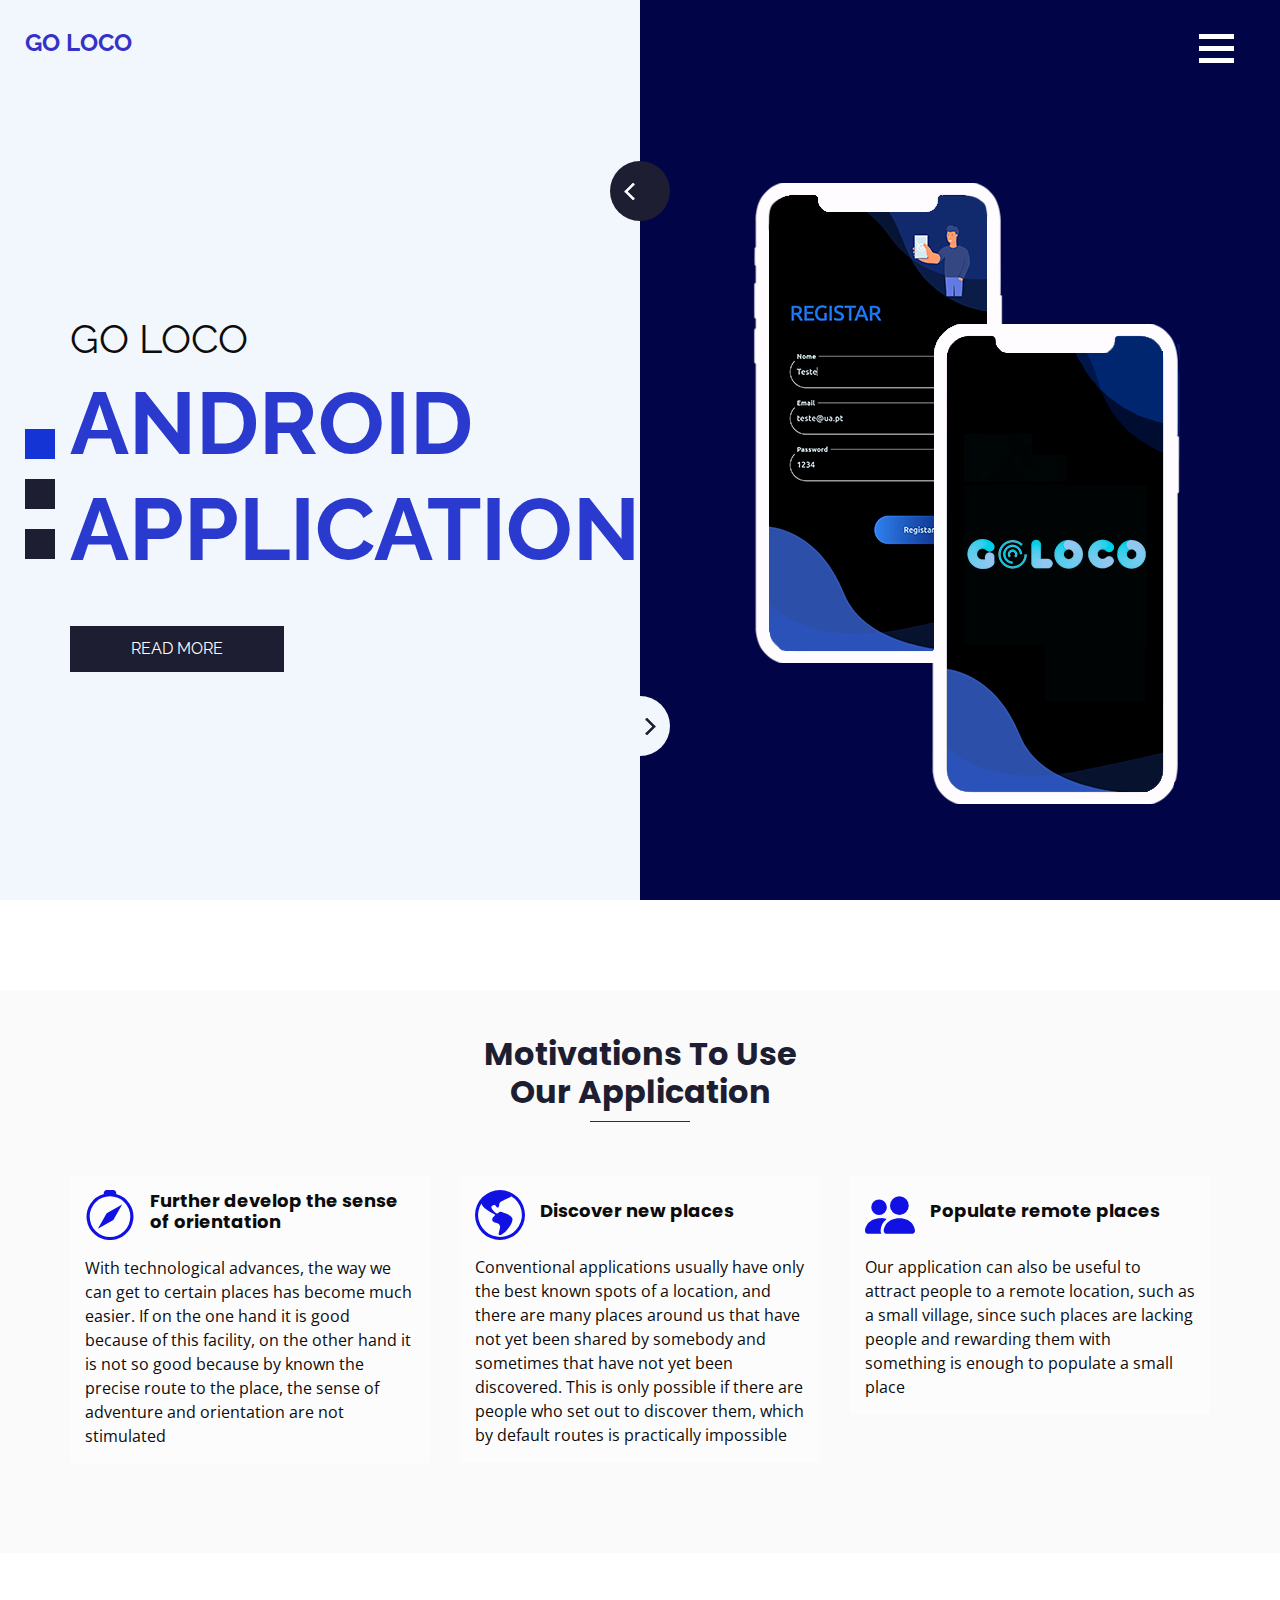
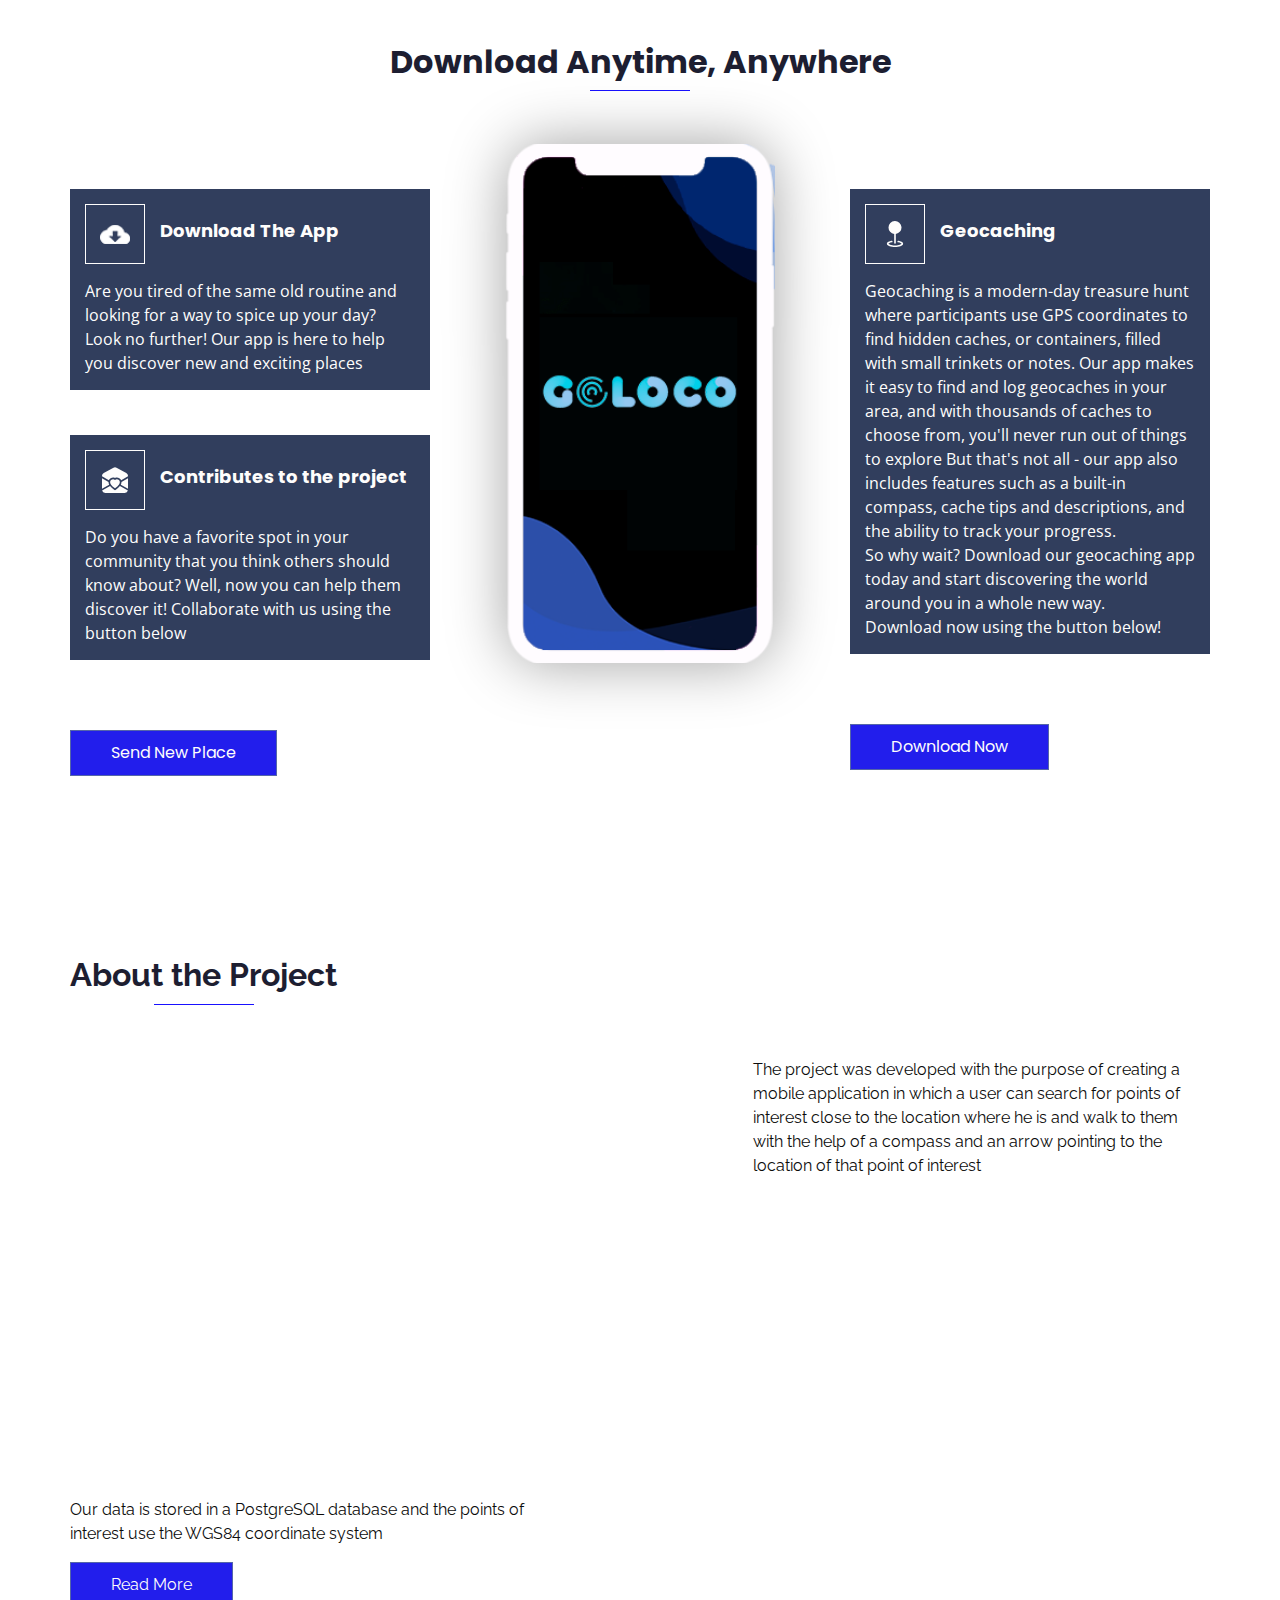
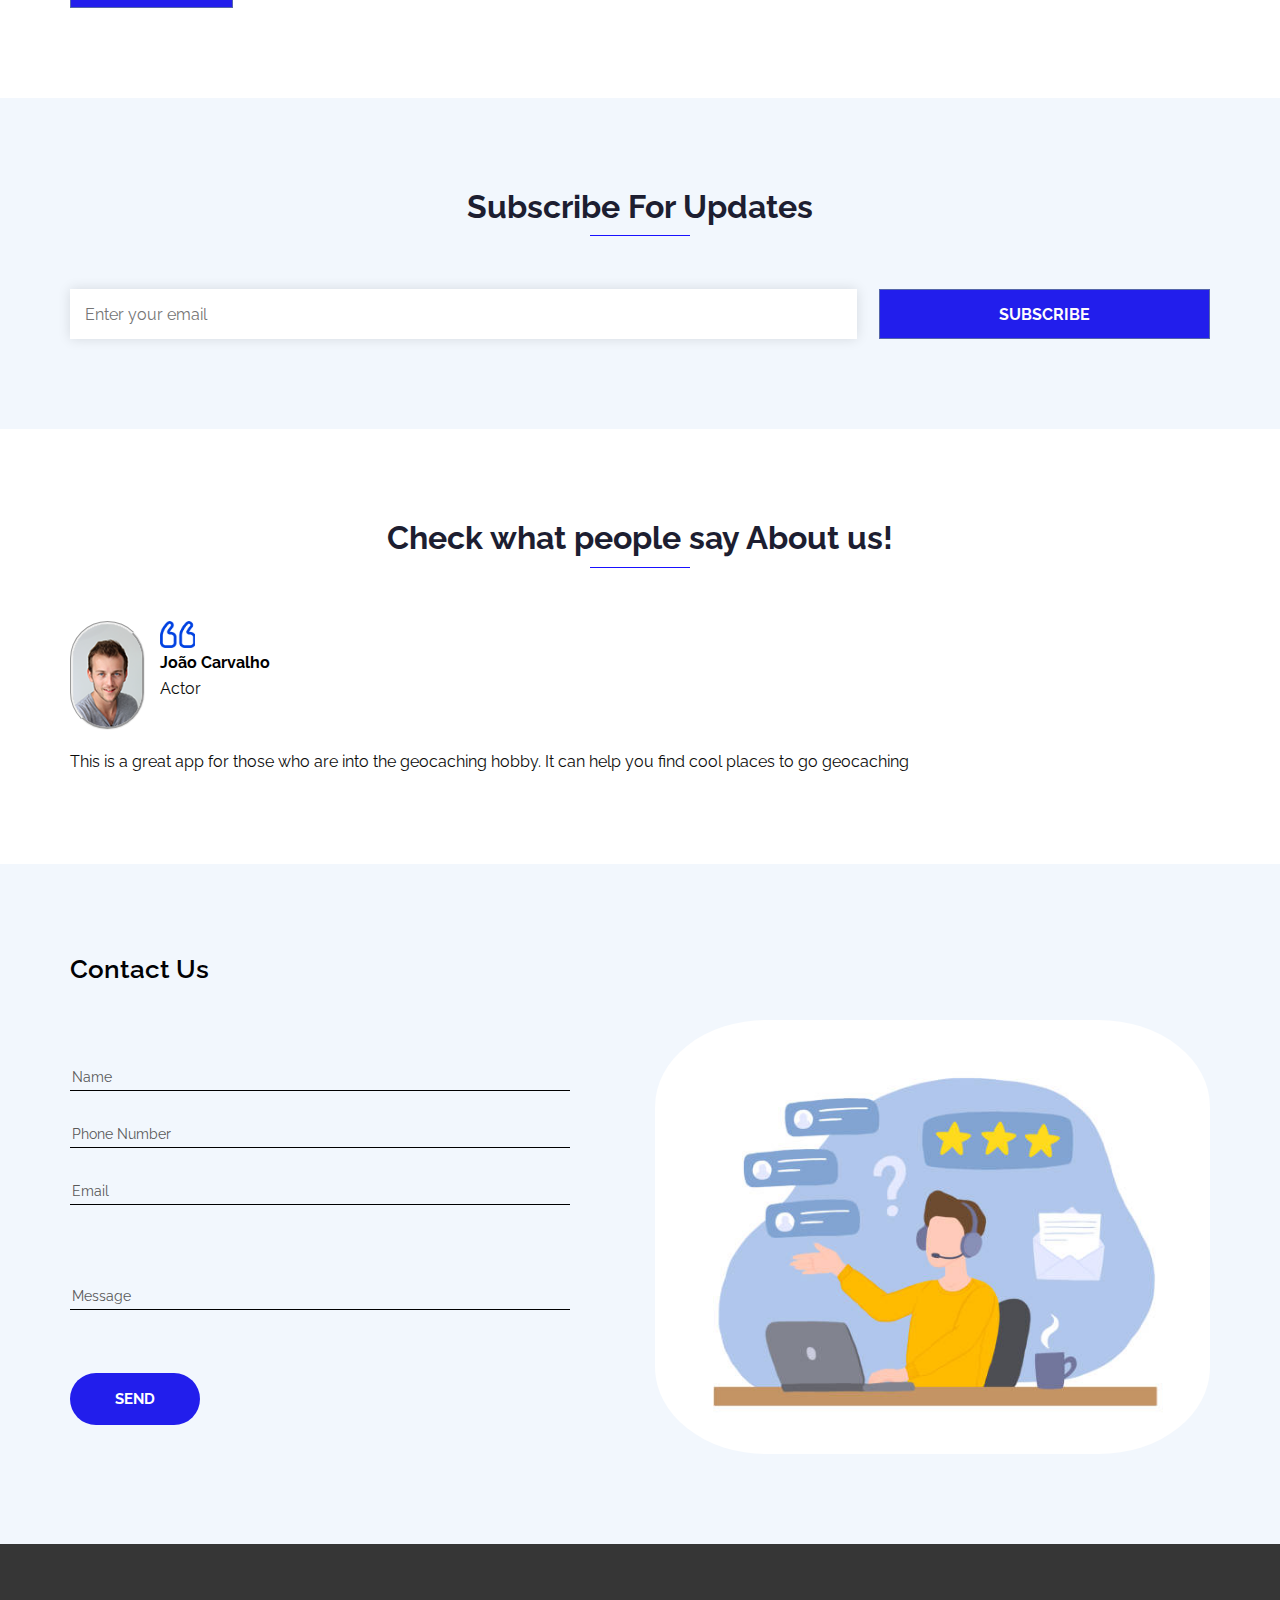
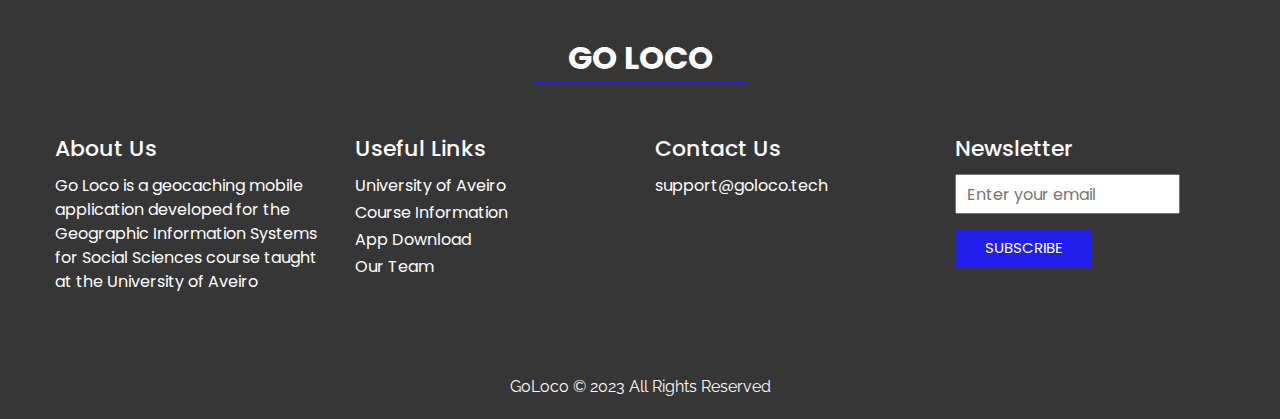
<file: index.html>
<!DOCTYPE html>
<html>

<head>
  <!-- Basic -->
  <meta charset="utf-8" />
  <meta http-equiv="X-UA-Compatible" content="IE=edge" />
  <!-- Mobile Metas -->
  <meta name="viewport" content="width=device-width, initial-scale=1, shrink-to-fit=no" />
  <!-- Site Metas -->
  <meta name="keywords" content="" />
  <meta name="description" content="" />
  <meta name="author" content="" />

  <title>GoLoco</title>

  <!-- slider stylesheet -->
  <link rel="stylesheet" type="text/css"
    href="https://cdnjs.cloudflare.com/ajax/libs/OwlCarousel2/2.1.3/assets/owl.carousel.min.css" />

  <!-- bootstrap core css -->
  <link rel="stylesheet" type="text/css" href="css/bootstrap.css" />

  <!-- fonts style -->
  <link href="https://fonts.googleapis.com/css?family=Open+Sans:400,700|Poppins:400,700|Raleway:400,700&display=swap"
    rel="stylesheet" />

  <!-- Custom styles for this template -->
  <link href="css/style.css" rel="stylesheet" />
  <!-- responsive style -->
  <link href="css/responsive.css" rel="stylesheet" />
</head>

<body>
  <div class="hero_area">
    <!-- header section strats -->
    <header class="header_section">
      <div class="container-fluid">
        <nav class="navbar navbar-expand-lg custom_nav-container">
          <a class="navbar-brand" href="index.html">
            <span>
              Go Loco
            </span>
          </a>

          <div class="navbar-collapse" id="">
            <div class="custom_menu-btn">
              <button onclick="openNav()">
                <span class="s-1"> </span>
                <span class="s-2"> </span>
                <span class="s-3"> </span>
              </button>
            </div>
            <div id="myNav" class="overlay">
              <div class="overlay-content">
                <a href="index.html">HOME</a>
                <a href="about.html">IMPLEMENTATION</a>
                <a href="sendpoint.html">SEND NEW PLACE</a>
              </div>
            </div>
          </div>
        </nav>
      </div>
    </header>
    <!-- end header section -->
    <!-- slider section -->
    <section class=" slider_section position-relative">
      <div class="container">
        <div class="row">
          <div class="col-md-7">
            <div class="detail-box">
              <h2>
                Go Loco
              </h2>
              <h1>
                Android <br />
                application
              </h1>
              <div>
                <a href="#about-section">
                  Read More
                </a>
              </div>
            </div>
          </div>
          <div class="col-md-5">
            <div id="carouselExampleIndicators" class="carousel slide" data-ride="carousel">
              <ol class="carousel-indicators">
                <li data-target="#carouselExampleIndicators" data-slide-to="0" class="active"></li>
                <li data-target="#carouselExampleIndicators" data-slide-to="1"></li>
                <li data-target="#carouselExampleIndicators" data-slide-to="2"></li>
              </ol>
              <div class="carousel-inner">
                <div class="carousel-item active">
                  <div class="img-box">
                    <img src="images/slider-img.png" alt="" />
                  </div>
                </div>
                <div class="carousel-item">
                  <div class="img-box">
                    <img src="images/slider-img-2.png" alt="" />
                  </div>
                </div>
                <div class="carousel-item">
                  <div class="img-box">
                    <img src="images/slider-img-3.png" alt="" />
                  </div>
                </div>
              </div>
              <a class="carousel-control-prev" href="#carouselExampleIndicators" role="button" data-slide="prev">
                <span class="sr-only">Previous</span>
              </a>
              <a class="carousel-control-next" href="#carouselExampleIndicators" role="button" data-slide="next">
                <span class="sr-only">Next</span>
              </a>
            </div>
          </div>
        </div>
      </div>
    </section>

    <!-- end slider section -->
  </div>

  <!-- feature section -->
  <section class="feature_section layout_padding2 layout_margin">
    <div class="container">
      <div class="heading_container">
        <h2>
          Motivations To Use <br />
          Our Application
        </h2>
      </div>
    </div>
    <div class="container">
      <div class="row">
        <div class="col-md-4">
          <div class="box">
            <div class="head-box">
              <div class="img-box">
                <svg xmlns="http://www.w3.org/2000/svg" width="16" height="16" fill="currentColor" class="bi bi-compass"
                  viewBox="0 0 16 16">
                  <path
                    d="M8 16.016a7.5 7.5 0 0 0 1.962-14.74A1 1 0 0 0 9 0H7a1 1 0 0 0-.962 1.276A7.5 7.5 0 0 0 8 16.016zm6.5-7.5a6.5 6.5 0 1 1-13 0 6.5 6.5 0 0 1 13 0z" />
                  <path d="m6.94 7.44 4.95-2.83-2.83 4.95-4.949 2.83 2.828-4.95z" />
                </svg>

              </div>
              <h6>
                Further develop the sense of orientation
              </h6>
            </div>
            <div class="detail-box">
              <p>
                With technological advances, the way we can get to certain places has become much easier. If on the one
                hand it is good because of this facility, on the other hand it is not so good because by known the
                precise route to the place, the sense of adventure and orientation are not stimulated
              </p>
            </div>
          </div>
        </div>
        <div class="col-md-4">
          <div class="box">
            <div class="head-box">
              <div class="img-box">
                <svg xmlns="http://www.w3.org/2000/svg" width="16" height="16" fill="currentColor"
                  class="bi bi-globe-americas" viewBox="0 0 16 16">
                  <path
                    d="M8 0a8 8 0 1 0 0 16A8 8 0 0 0 8 0ZM2.04 4.326c.325 1.329 2.532 2.54 3.717 3.19.48.263.793.434.743.484-.08.08-.162.158-.242.234-.416.396-.787.749-.758 1.266.035.634.618.824 1.214 1.017.577.188 1.168.38 1.286.983.082.417-.075.988-.22 1.52-.215.782-.406 1.48.22 1.48 1.5-.5 3.798-3.186 4-5 .138-1.243-2-2-3.5-2.5-.478-.16-.755.081-.99.284-.172.15-.322.279-.51.216-.445-.148-2.5-2-1.5-2.5.78-.39.952-.171 1.227.182.078.099.163.208.273.318.609.304.662-.132.723-.633.039-.322.081-.671.277-.867.434-.434 1.265-.791 2.028-1.12.712-.306 1.365-.587 1.579-.88A7 7 0 1 1 2.04 4.327Z" />
                </svg>
              </div>
              <h6>
                Discover new places
              </h6>
            </div>
            <div class="detail-box">
              <p>
                Conventional applications usually have only the best known spots of a location, and there are many
                places around us that have not yet been shared by somebody and sometimes that have not yet been
                discovered. This is only possible if there are people who set out to discover them, which by default
                routes is practically impossible
              </p>
            </div>
          </div>
        </div>
        <div class="col-md-4">
          <div class="box">
            <div class="head-box">
              <div class="img-box">
                <svg xmlns="http://www.w3.org/2000/svg" width="16" height="16" fill="currentColor"
                  class="bi bi-people-fill" viewBox="0 0 16 16">
                  <path
                    d="M7 14s-1 0-1-1 1-4 5-4 5 3 5 4-1 1-1 1H7Zm4-6a3 3 0 1 0 0-6 3 3 0 0 0 0 6Zm-5.784 6A2.238 2.238 0 0 1 5 13c0-1.355.68-2.75 1.936-3.72A6.325 6.325 0 0 0 5 9c-4 0-5 3-5 4s1 1 1 1h4.216ZM4.5 8a2.5 2.5 0 1 0 0-5 2.5 2.5 0 0 0 0 5Z" />
                </svg>

              </div>
              <h6>
                Populate remote places
              </h6>
            </div>
            <div class="detail-box">
              <p>
                Our application can also be useful to attract people to a remote location, such as a small village,
                since such places are lacking people and rewarding them with something is enough to populate a small
                place
              </p>
            </div>
          </div>
        </div>
      </div>
    </div>
    <!-- <div class="d-flex justify-content-center">
      <a href="">
        Read More
      </a>
    </div> -->
  </section>

  <!-- end feature section -->

  <!-- download section -->

  <section class="download_section layout_padding-bottom">
    <div class="container">
      <div class="heading_container">
        <h2>
          Download Anytime, Anywhere
        </h2>
      </div>
      <div class="layout_padding2-top">
        <div class="row">
          <div class="col-md-4">
            <div class="box">
              <div class="head-box">
                <div class="img-box">
                  <img src="images/cloud-download.png" alt="" />
                </div>
                <h6>
                  Download The App
                </h6>
              </div>
              <div class="detail-box">
                <p>
                  Are you tired of the same old routine and looking for a way to spice up your day? Look no further! Our
                  app is here to help you discover new and exciting places
                </p>
              </div>
            </div>
            <div class="box">
              <div class="head-box">
                <div class="img-box">
                  <svg xmlns="http://www.w3.org/2000/svg" width="26" height="26" fill="currentColor"
                    class="bi bi-envelope-open-heart-fill" viewBox="0 0 16 16">
                    <path
                      d="M8.941.435a2 2 0 0 0-1.882 0l-6 3.2A2 2 0 0 0 0 5.4v.313l4.222 2.475c.024-.058.05-.114.08-.17.665-1.3 2.362-1.917 3.698-1.25 1.336-.667 3.033-.05 3.699 1.25a3.3 3.3 0 0 1 .08.17L16 5.713V5.4a2 2 0 0 0-1.059-1.765l-6-3.2ZM0 6.873l4 2.344c-.012.542.124 1.117.416 1.694l.004.006L0 13.372v-6.5Zm.059 7.611 4.9-2.723c.563.73 1.383 1.467 2.49 2.198l.551.365.551-.365c1.107-.73 1.927-1.467 2.49-2.198l4.9 2.723A2 2 0 0 1 14 16H2a2 2 0 0 1-1.941-1.516ZM16 13.372l-4.42-2.455.004-.006c.292-.577.428-1.152.415-1.694L16 6.873v6.5Z" />
                    <path d="M8 7.993c1.664-1.711 5.825 1.283 0 5.132-5.825-3.85-1.664-6.843 0-5.132Z" />
                  </svg>
                </div>
                <h6>
                  Contributes to the project
                </h6>
              </div>
              <div class="detail-box">
                <p>
                  Do you have a favorite spot in your community that you think others should know about? Well, now you
                  can help them discover it! Collaborate with us using the button below
                </p>
              </div>
            </div>
            <div>
              <a href="sendpoint.html" class="btn-1">
                Send New Place
              </a>
            </div>
          </div>
          <div class="col-md-4">
            <div class="main-img-box">
              <img src="images/download-img.png" alt="" />
            </div>
          </div>
          <div class="col-md-4">
            <div class="box">
              <div class="head-box">
                <div class="img-box">
                  <svg xmlns="http://www.w3.org/2000/svg" width="26" height="26" fill="currentColor"
                    class="bi bi-geo-fill" viewBox="0 0 16 16">
                    <path fill-rule="evenodd"
                      d="M4 4a4 4 0 1 1 4.5 3.969V13.5a.5.5 0 0 1-1 0V7.97A4 4 0 0 1 4 3.999zm2.493 8.574a.5.5 0 0 1-.411.575c-.712.118-1.28.295-1.655.493a1.319 1.319 0 0 0-.37.265.301.301 0 0 0-.057.09V14l.002.008a.147.147 0 0 0 .016.033.617.617 0 0 0 .145.15c.165.13.435.27.813.395.751.25 1.82.414 3.024.414s2.273-.163 3.024-.414c.378-.126.648-.265.813-.395a.619.619 0 0 0 .146-.15.148.148 0 0 0 .015-.033L12 14v-.004a.301.301 0 0 0-.057-.09 1.318 1.318 0 0 0-.37-.264c-.376-.198-.943-.375-1.655-.493a.5.5 0 1 1 .164-.986c.77.127 1.452.328 1.957.594C12.5 13 13 13.4 13 14c0 .426-.26.752-.544.977-.29.228-.68.413-1.116.558-.878.293-2.059.465-3.34.465-1.281 0-2.462-.172-3.34-.465-.436-.145-.826-.33-1.116-.558C3.26 14.752 3 14.426 3 14c0-.599.5-1 .961-1.243.505-.266 1.187-.467 1.957-.594a.5.5 0 0 1 .575.411z" />
                  </svg>
                </div>
                <h6>
                  Geocaching
                </h6>
              </div>
              <div class="detail-box">
                <p>

                  Geocaching is a modern-day treasure hunt where participants use GPS coordinates to find hidden caches,
                  or containers, filled with small trinkets or notes. Our app makes it easy to find and log geocaches in
                  your area, and with thousands of caches to choose from, you'll never run out of things to explore
                  But that's not all - our app also includes features such as a built-in compass, cache tips and
                  descriptions, and the ability to track your progress.
                </p>
                <p>
                  So why wait? Download our geocaching app today and start discovering the world around you in a whole
                  new way.
                </p>
                <p>
                  Download now using the button below!
                </p>
              </div>
            </div>
            <div>
              <a href="https://apkfab.com/upload/apk/download?package_id=com.example.cm_project&h=36d68b0db3c16887533893e8b17ea39bd2c12a2439b277dfd0b12bf698a3fe31&v=1673985697810"
                class="btn-2">
                Download Now
              </a>
            </div>
          </div>
        </div>
      </div>
    </div>
  </section>

  <!-- end download section -->

  <!-- about section -->
  <section class="about_section layout_padding" id="about-section">
    <div class="container">
      <div class="heading_container d-flex justify-content-lg-start">
        <h2>
          About the Project
        </h2>
      </div>
      <div class="layout_padding2-top">
        <div class="row">
          <div class="col-md-5">
            <div class="detail-box b-1">
              <p>
                Our data is stored in a PostgreSQL database and the points of interest use the WGS84 coordinate system
              </p>
              <a href="about.html">
                Read More
              </a>
            </div>
          </div>
          <div class="col-md-5">
            <div class="detail-box b-2">
              <p>
                The project was developed with the purpose of creating a mobile application in which a user can search
                for points of interest close to the location where he is and walk to them with the help of a compass and
                an arrow pointing to the location of that point of interest
              </p>
            </div>
          </div>
        </div>
      </div>
    </div>
  </section>

  <!-- end about section -->

  <!-- subscribe section -->
  <section class="subscribe_section layout_padding">
    <div class="container">
      <div class="heading_container">
        <h2>
          Subscribe For Updates
        </h2>
      </div>
      <form
        action="https://tech.us14.list-manage.com/subscribe/post?u=6b5f8095c94d0dffbac7649dc&amp;id=acbbd75cd9&amp;f_id=00b183e0f0"
        method="post" class="layout_padding2-top" id="mc-embedded-subscribe-form" name="mc-embedded-subscribe-form"
        novalidate>
        <input type="email" placeholder="Enter your email" name="EMAIL" id="mce-EMAIL" required />

        <button>
          subscribe
        </button>

      </form>
    </div>
    <div id="mce-responses" class="clear foot" style="align-items: initial; margin-left: 200px;">
      <div class="response" id="mce-error-response" style="display:none"></div>
      <div class="response" id="mce-success-response" style="display:none"></div>
    </div>
  </section>

  <!-- client section -->
  <section class="client_section layout_margin">
    <div class="container">
      <div class="heading_container">
        <h2>
          Check what people say About us!
        </h2>
      </div>
      <div class="client_container layout_padding2-top">
        <div class="client-id">
          <div class="img-box">
            <img src="images/client.png" alt="" style="border-style: groove; border-radius: 50px;" ; />
          </div>
          <div class="name">
            <img src="images/quote.png" alt="" />
            <h6>
              João Carvalho
            </h6>
            <p>
              Actor
            </p>
          </div>
        </div>
        <div class="client-detail">
          <p>
            This is a great app for those who are into the geocaching hobby. It can help you find cool places to go
            geocaching
          </p>
        </div>
      </div>
    </div>
  </section>

  <!-- end client section -->

  <!-- contact section -->
  <section class="contact_section layout_padding">
    <div class="container">
      <div class="d-flex ">
        <h2>
          Contact Us
        </h2>
      </div>
      <div class="row">
        <div class="col-md-6">

          <form action="https://formsubmit.co/6da56009fff8f37ef9a4b282fae0eb3e" method="post">
            <div class="contact_form-container">
              <div>
                <div>
                  <input type="text" placeholder="Name" name="name" required>
                </div>
                <div>
                  <input type="tel" placeholder="Phone Number" name="phonenumber">
                </div>
                <div>
                  <input type="email" placeholder="Email" name="email" required>
                </div>
                <div class="mt-5">
                  <input type="text" placeholder="Message" name="message" required>
                </div>
                <div class="mt-5">
                  <button type="submit">
                    send
                  </button>
                </div>
              </div>

            </div>

          </form>
        </div>
        <div class="col-md-6">
          <div class="contact_img-box">
            <img src="images/contact.jpg" alt="" style="border-radius: 20%;">
          </div>
        </div>
      </div>
    </div>
  </section>

  <!-- end contact section -->
  <!-- info section -->
  <section class="info_section layout_padding-top">
    <div class="info_logo-box">
      <h2>
        GO LOCO
      </h2>
    </div>
    <div class="container layout_padding2">
      <div class="row">
        <div class="col-md-3">
          <h5>
            About Us
          </h5>
          <p>
            Go Loco is a geocaching mobile application developed for the Geographic Information Systems for Social
            Sciences course taught at the University of Aveiro
          </p>
        </div>
        <div class="col-md-3">
          <h5>
            Useful Links
          </h5>
          <ul>
            <li>
              <a href="https://www.ua.pt/">
                University of Aveiro
              </a>
            </li>
            <li>
              <a href="https://www.ua.pt/pt/uc/15129">
                Course Information
              </a>
            </li>
            <li>
              <a
                href="https://apkfab.com/upload/apk/download?package_id=com.example.cm_project&h=36d68b0db3c16887533893e8b17ea39bd2c12a2439b277dfd0b12bf698a3fe31&v=1673985697810">
                App Download
              </a>
            </li>
            <li>
              <a href="team.html">
                Our Team
              </a>
            </li>
          </ul>
        </div>
        <div class="col-md-3">
          <h5>
            Contact Us
          </h5>
          <ul>
            <li>
              <a href="mailto: support@goloco.tech">
                support@goloco.tech
              </a>
            </li>
          </ul>
        </div>
        <div class="col-md-3">

          <div class="subscribe_container">
            <h5>
              Newsletter
            </h5>
            <div class="form_container">
              <form
                action="https://tech.us14.list-manage.com/subscribe/post?u=6b5f8095c94d0dffbac7649dc&amp;id=acbbd75cd9&amp;f_id=00b183e0f0"
                method="post" id="mc-embedded-subscribe-form" name="mc-embedded-subscribe-form">
                <input type="email" placeholder="Enter your email" name="EMAIL" id="mce-EMAIL" required>
                <button type="submit">
                  Subscribe
                </button>
              </form>
            </div>
          </div>
        </div>
      </div>
    </div>
  </section>

  <!-- end info section -->
  <!-- footer section -->
  <section class="container-fluid footer_section">
    <p>
      <a href="">GoLoco</a>
      &copy; 2023 All Rights Reserved
    </p>
  </section>
  <!-- footer section -->

  <script type="text/javascript" src="js/jquery-3.4.1.min.js"></script>
  <script type="text/javascript" src="js/bootstrap.js"></script>

  <script>
    function openNav() {
      document.getElementById("myNav").classList.toggle("menu_width");
      document
        .querySelector(".custom_menu-btn")
        .classList.toggle("menu_btn-style");
    }
  </script>
  <script type='text/javascript' src='//s3.amazonaws.com/downloads.mailchimp.com/js/mc-validate.js'></script>
  <script
    type='text/javascript'>(function ($) { window.fnames = new Array(); window.ftypes = new Array(); fnames[0] = 'EMAIL'; ftypes[0] = 'email'; fnames[1] = 'FNAME'; ftypes[1] = 'text'; fnames[2] = 'LNAME'; ftypes[2] = 'text'; fnames[3] = 'ADDRESS'; ftypes[3] = 'address'; fnames[4] = 'PHONE'; ftypes[4] = 'phone'; fnames[5] = 'BIRTHDAY'; ftypes[5] = 'birthday'; }(jQuery)); var $mcj = jQuery.noConflict(true);</script>
</body>

</html>
</file>
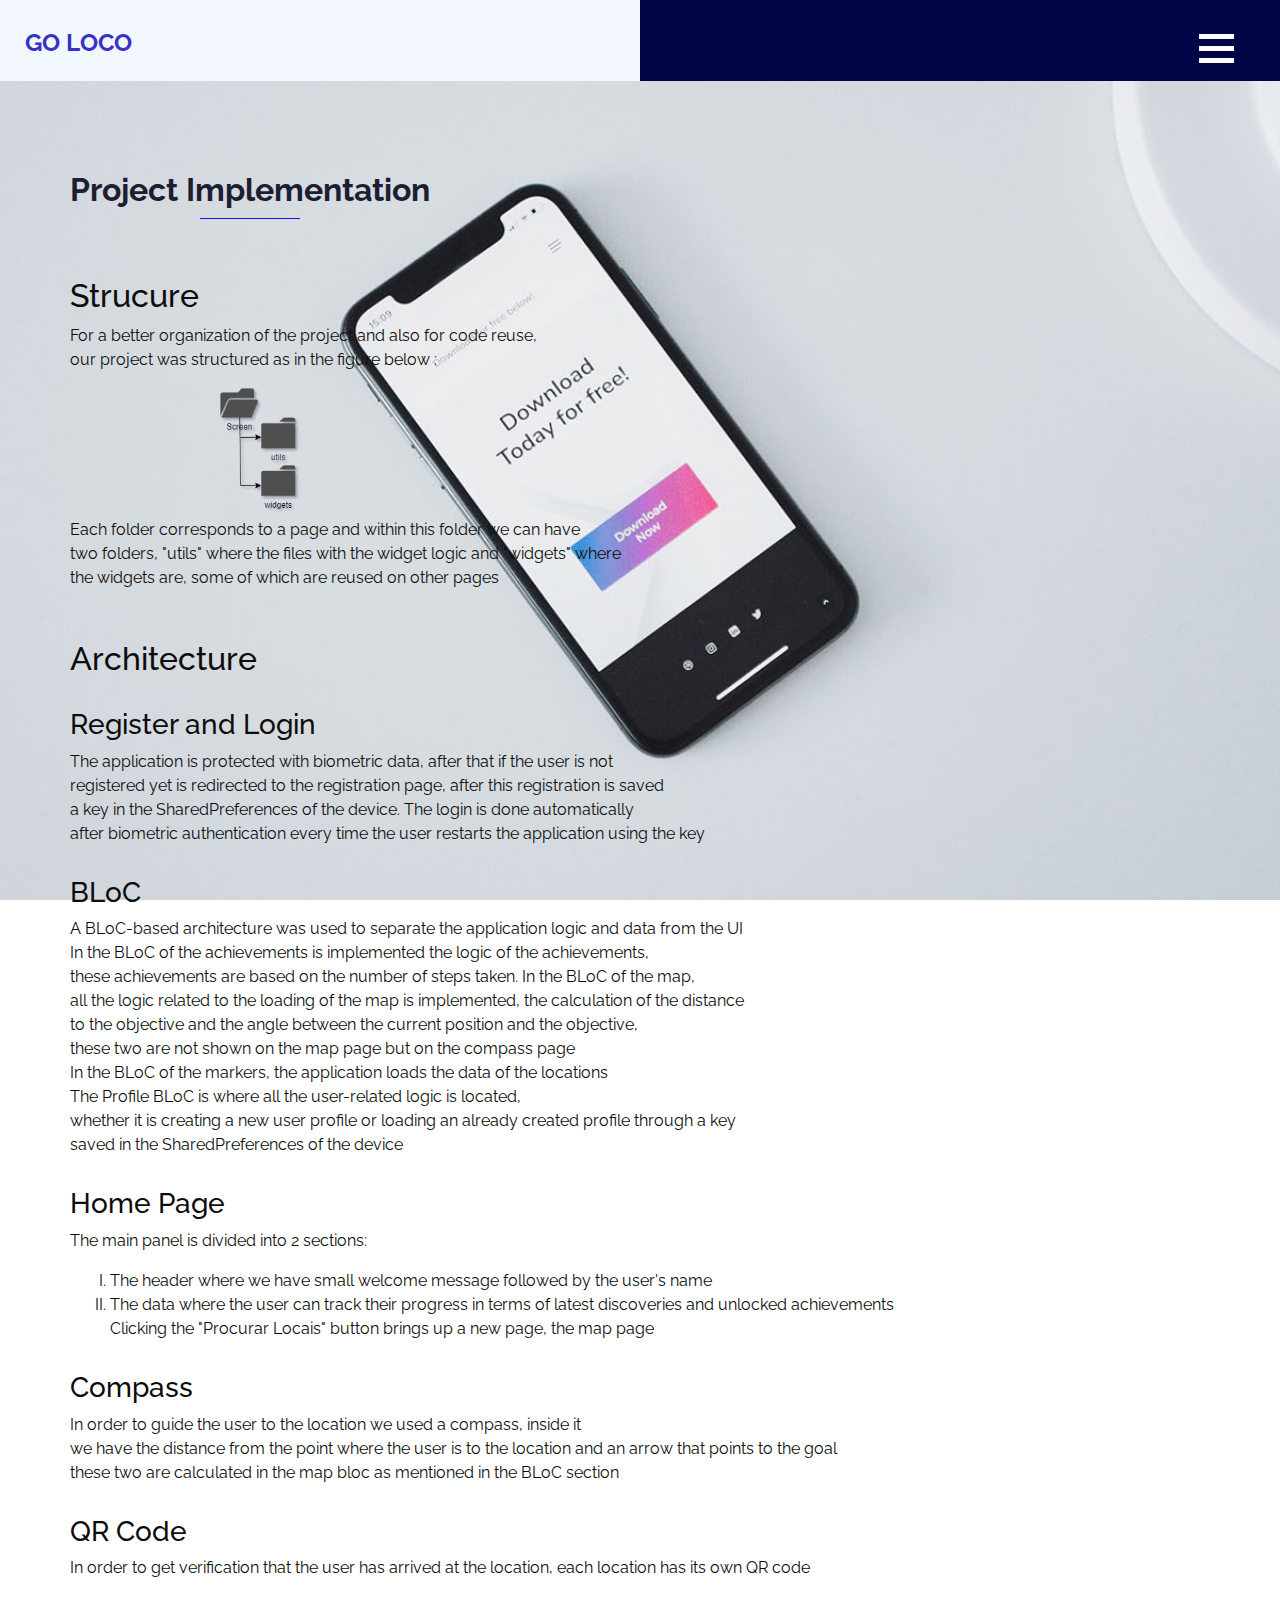
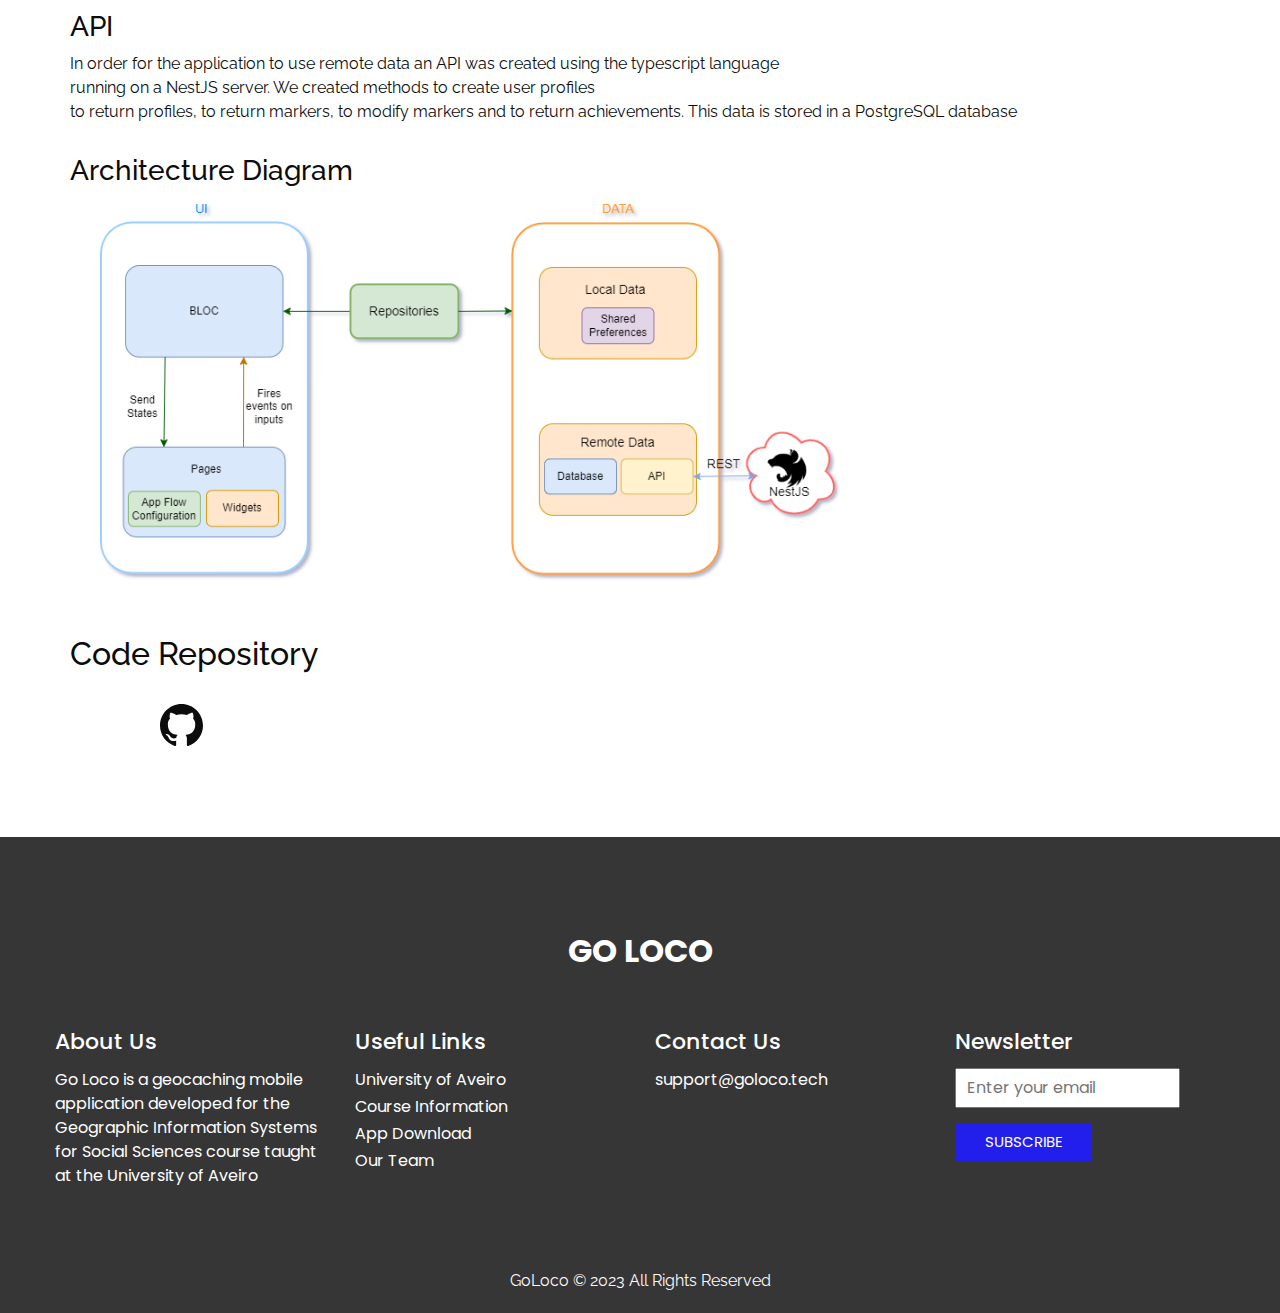
<file: about.html>
<!DOCTYPE html>
<html>

<head>
  <!-- Basic -->
  <meta charset="utf-8" />
  <meta http-equiv="X-UA-Compatible" content="IE=edge" />
  <!-- Mobile Metas -->
  <meta name="viewport" content="width=device-width, initial-scale=1, shrink-to-fit=no" />
  <!-- Site Metas -->
  <meta name="keywords" content="" />
  <meta name="description" content="" />
  <meta name="author" content="" />

  <title>Go Loco</title>

  <!-- slider stylesheet -->
  <link rel="stylesheet" type="text/css"
    href="https://cdnjs.cloudflare.com/ajax/libs/OwlCarousel2/2.1.3/assets/owl.carousel.min.css" />

  <!-- bootstrap core css -->
  <link rel="stylesheet" type="text/css" href="css/bootstrap.css" />

  <!-- fonts style -->
  <link href="https://fonts.googleapis.com/css?family=Open+Sans:400,700|Poppins:400,700|Raleway:400,700&display=swap"
    rel="stylesheet" />

  <!-- Custom styles for this template -->
  <link href="css/style.css" rel="stylesheet" />
  <!-- responsive style -->
  <link href="css/responsive.css" rel="stylesheet" />
</head>

<body class="sub_page">
  <div class="hero_area">
    <!-- header section strats -->
    <header class="header_section">
      <div class="container-fluid">
        <nav class="navbar navbar-expand-lg custom_nav-container">
          <a class="navbar-brand" href="index.html">
            <span>
              Go Loco
            </span>
          </a>

          <div class="navbar-collapse" id="">
            <div class="custom_menu-btn">
              <button onclick="openNav()">
                <span class="s-1"> </span>
                <span class="s-2"> </span>
                <span class="s-3"> </span>
              </button>
            </div>
            <div id="myNav" class="overlay">
              <div class="overlay-content">
                <a href="index.html">HOME</a>
                <a href="about.html">IMPLEMENTATION</a>
                <a href="sendpoint.html">SEND NEW PLACE </a>
              </div>
            </div>
          </div>
        </nav>
      </div>
    </header>
    <!-- end header section -->
  </div>


  <!-- about section -->
  <section class="about_section layout_padding">
    <div class="container">
      <div class="heading_container d-flex justify-content-lg-start">
        <h2>
          Project Implementation
        </h2>
      </div>
      <div style="margin-top: 50px;">
        <h2>
          Strucure
        </h2>
      </div>
      <div>
        <p>
          For a better organization of the project and also for code reuse,<br> our project was structured as in the
          figure below :
        </p>
        <img src="images/estrutura.png" alt="structure schema" height="130px" style="margin-left: 150px;">
        <p>
          Each folder corresponds to a page and within this folder we can have <br>two folders, "utils" where the files
          with the widget logic and "widgets" where <br>the widgets are, some of which are reused on other pages
        </p>
      </div>
      <div style="margin-top: 50px;">
        <h2>
          Architecture
        </h2>
      </div>
      <div style="margin-top: 30px;">
        <div>
          <h3>
            Register and Login
          </h3>
        </div>
        <div>
          <p>
            The application is protected with biometric data, after that if the user is not <br> registered yet is
            redirected to the registration page, after this registration is saved <br> a key in the SharedPreferences of
            the device. The login is done automatically <br>after biometric authentication every time the user restarts
            the application using the key
          </p>
        </div>
      </div>
      <div style="margin-top: 30px;">
        <div>
          <h3>
            BLoC
          </h3>
        </div>
        <div>
          <p>
            A BLoC-based architecture was used to separate the application logic and data from the UI <br> In the BLoC
            of the achievements is implemented the logic of the achievements, <br> these achievements are based on the
            number of steps taken. In the BLoC of the map, <br> all the logic related to the loading of the map is
            implemented, the calculation of the distance <br> to the objective and the angle between the current
            position and the objective, <br> these two are not shown on the map page but on the compass page <br> In the
            BLoC of the markers, the application loads the data of the locations <br> The Profile BLoC is where all the
            user-related logic is located, <br> whether it is creating a new user profile or loading an already created
            profile through a key <br> saved in the SharedPreferences of the device
          </p>
        </div>
      </div>
      <div style="margin-top: 30px;">
        <div>
          <h3>
            Home Page
          </h3>
        </div>
        <div>
          <p>
            The main panel is divided into 2 sections:
          </p>
          <ol type="I">
            <li>The header where we have small welcome message followed by the user's name</li>
            <li>The data where the user can track their progress in terms of latest discoveries and unlocked
              achievements <br>Clicking the "Procurar Locais" button brings up a new page, the map page</li>
          </ol>
        </div>
      </div>
      <div style="margin-top: 30px;">
        <div>
          <h3>
            Compass
          </h3>
        </div>
        <div>
          <p>
            In order to guide the user to the location we used a compass, inside it <br> we have the distance from the
            point where the user is to the location and an arrow that points to the goal <br> these two are calculated
            in the map bloc as mentioned in the BLoC section
          </p>
        </div>
      </div>
      <div style="margin-top: 30px;">
        <div>
          <h3>
            QR Code
          </h3>
        </div>
        <div>
          <p>
            In order to get verification that the user has arrived at the location, each location has its own QR code
          </p>
        </div>
      </div>
      <div style="margin-top: 30px;">
        <div>
          <h3>
            API
          </h3>
        </div>
        <div>
          <p>
            In order for the application to use remote data an API was created using the typescript language<br> running
            on a NestJS server. We created methods to create user profiles <br> to return profiles, to return markers,
            to modify markers
            and to return achievements. This data is stored in a PostgreSQL database
          </p>
        </div>
      </div>
      <div style="margin-top: 30px;">
        <div>
          <h3>
            Architecture Diagram
          </h3>
        </div>
        <div>
          <img src="images/GoLocoArchitectureDiagram.png"
            srcset="images/GoLocoArchitectureDiagram.png 420w, images/GoLocoArchitectureDiagram.png 640w, images/GoLocoArchitectureDiagram.png 1424w"
            sizes="(max-width: 320px) 280px, (max-width: 640px) 100vw, 100vw" alt="Architecture Diagram"
            style="margin-left: 30px;">
        </div>
      </div>
      <div style="margin-top: 50px;">
        <h2>
          Code Repository
        </h2>
      </div>
      <div style="padding-left: 90px; margin-top: 30px;">
        <a href="https://github.com/Migueljfc/go-loco" style="color: inherit; text-decoration: none;">
          <svg xmlns="http://www.w3.org/2000/svg" width="43" height="43" fill="currentColor" class="bi bi-github"
            viewBox="0 0 16 16">
            <path
              d="M8 0C3.58 0 0 3.58 0 8c0 3.54 2.29 6.53 5.47 7.59.4.07.55-.17.55-.38 0-.19-.01-.82-.01-1.49-2.01.37-2.53-.49-2.69-.94-.09-.23-.48-.94-.82-1.13-.28-.15-.68-.52-.01-.53.63-.01 1.08.58 1.23.82.72 1.21 1.87.87 2.33.66.07-.52.28-.87.51-1.07-1.78-.2-3.64-.89-3.64-3.95 0-.87.31-1.59.82-2.15-.08-.2-.36-1.02.08-2.12 0 0 .67-.21 2.2.82.64-.18 1.32-.27 2-.27.68 0 1.36.09 2 .27 1.53-1.04 2.2-.82 2.2-.82.44 1.1.16 1.92.08 2.12.51.56.82 1.27.82 2.15 0 3.07-1.87 3.75-3.65 3.95.29.25.54.73.54 1.48 0 1.07-.01 1.93-.01 2.2 0 .21.15.46.55.38A8.012 8.012 0 0 0 16 8c0-4.42-3.58-8-8-8z" />
          </svg>
        </a>
      </div>



    </div>

    </div>
  </section>

  <!-- end about section -->


  <!-- info section -->
  <section class="info_section layout_padding-top">
    <div class="info_logo-box">
      <h2>
        GO LOCO
      </h2>
    </div>
    <div class="container layout_padding2">
      <div class="row">
        <div class="col-md-3">
          <h5>
            About Us
          </h5>
          <p>
            Go Loco is a geocaching mobile application developed for the Geographic Information Systems for Social
            Sciences course taught at the University of Aveiro
          </p>
        </div>
        <div class="col-md-3">
          <h5>
            Useful Links
          </h5>
          <ul>
            <li>
              <a href="https://www.ua.pt/">
                University of Aveiro
              </a>
            </li>
            <li>
              <a href="https://www.ua.pt/pt/uc/15129">
                Course Information
              </a>
            </li>
            <li>
              <a
                href="https://apkfab.com/upload/apk/download?package_id=com.example.cm_project&h=36d68b0db3c16887533893e8b17ea39bd2c12a2439b277dfd0b12bf698a3fe31&v=1673985697810">
                App Download
              </a>
            </li>
            <li>
              <a href="team.html">
                Our Team
              </a>
            </li>
          </ul>
        </div>
        <div class="col-md-3">
          <h5>
            Contact Us
          </h5>
          <ul>
            <li>
              <a href="mailto: support@goloco.tech">
                support@goloco.tech
              </a>
            </li>
          </ul>
        </div>
        <div class="col-md-3">

          <div class="subscribe_container">
            <h5>
              Newsletter
            </h5>
            <div class="form_container">
              <form
                action="https://tech.us14.list-manage.com/subscribe/post?u=6b5f8095c94d0dffbac7649dc&amp;id=acbbd75cd9&amp;f_id=00b183e0f0"
                method="post" id="mc-embedded-subscribe-form" name="mc-embedded-subscribe-form">
                <input type="email" placeholder="Enter your email" name="EMAIL" id="mce-EMAIL" required>
                <button type="submit">
                  Subscribe
                </button>
              </form>
            </div>
          </div>
        </div>
      </div>
    </div>
  </section>

  <!-- end info section -->
  <!-- footer section -->
  <section class="container-fluid footer_section">
    <p>
      <a href="">GoLoco</a>
      &copy; 2023 All Rights Reserved
    </p>
  </section>
  <!-- footer section -->

  <script type="text/javascript" src="js/jquery-3.4.1.min.js"></script>
  <script type="text/javascript" src="js/bootstrap.js"></script>

  <script>
    function openNav() {
      document.getElementById("myNav").classList.toggle("menu_width");
      document
        .querySelector(".custom_menu-btn")
        .classList.toggle("menu_btn-style");
    }
  </script>
  <script type='text/javascript' src='//s3.amazonaws.com/downloads.mailchimp.com/js/mc-validate.js'></script>
  <script
    type='text/javascript'>(function ($) { window.fnames = new Array(); window.ftypes = new Array(); fnames[0] = 'EMAIL'; ftypes[0] = 'email'; fnames[1] = 'FNAME'; ftypes[1] = 'text'; fnames[2] = 'LNAME'; ftypes[2] = 'text'; fnames[3] = 'ADDRESS'; ftypes[3] = 'address'; fnames[4] = 'PHONE'; ftypes[4] = 'phone'; fnames[5] = 'BIRTHDAY'; ftypes[5] = 'birthday'; }(jQuery)); var $mcj = jQuery.noConflict(true);</script>
</body>

</html>
</file>
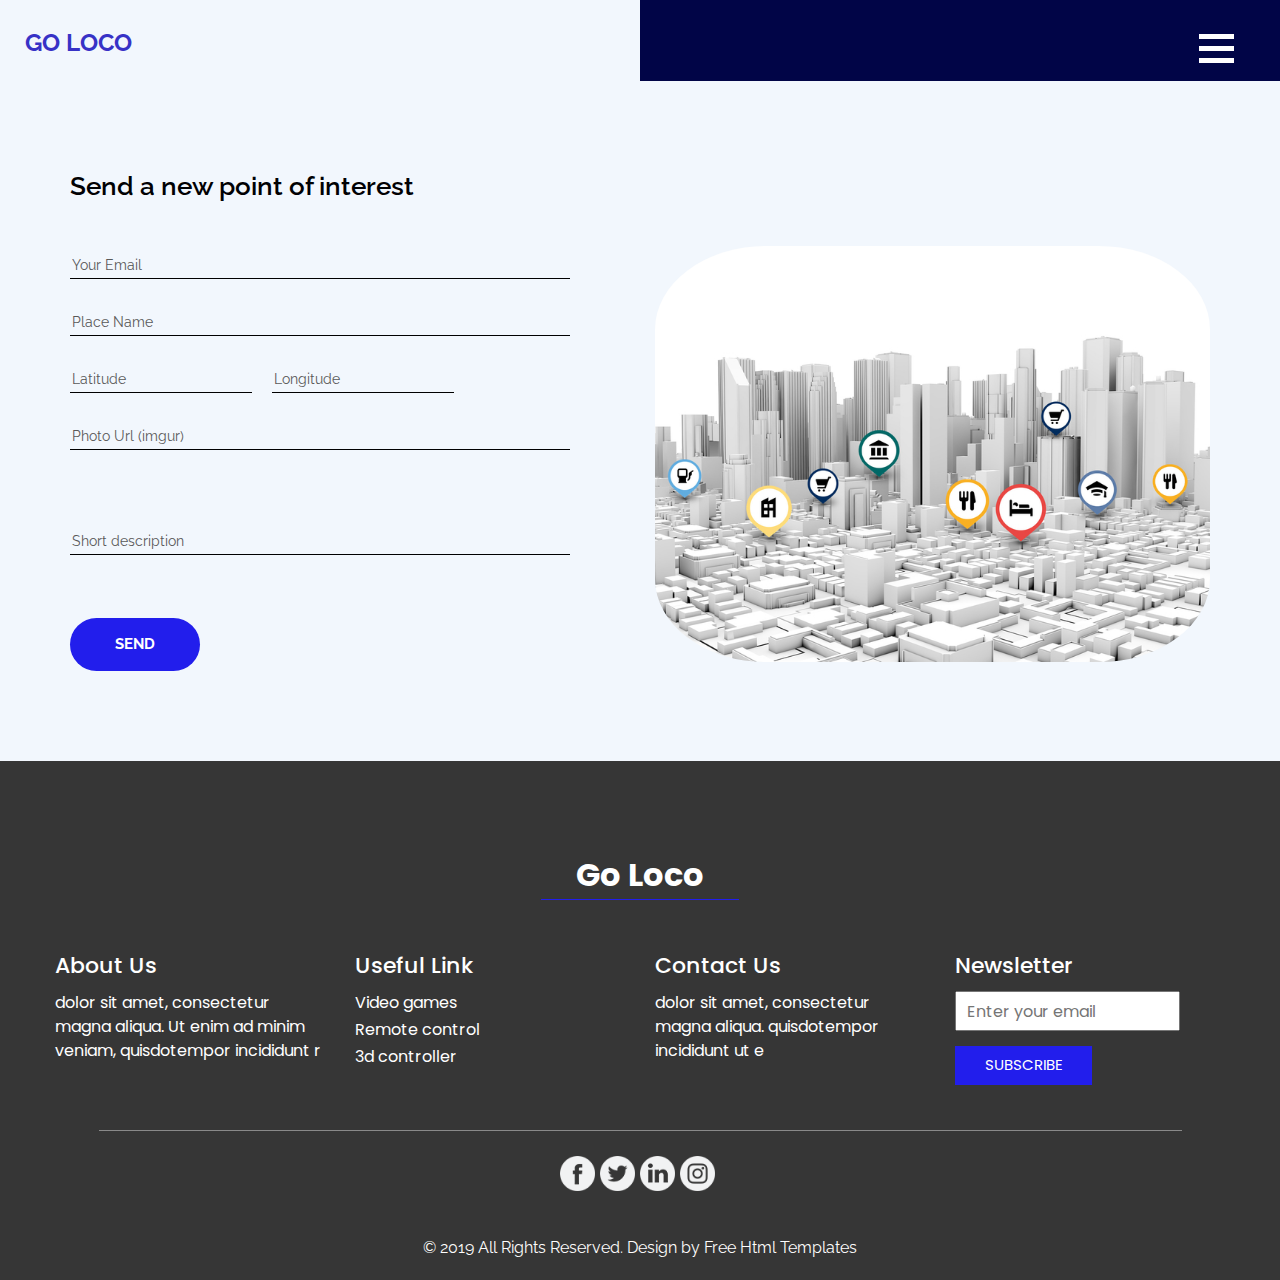
<file: contact.html>
<!DOCTYPE html>
<html>

<head>
  <!-- Basic -->
  <meta charset="utf-8" />
  <meta http-equiv="X-UA-Compatible" content="IE=edge" />
  <!-- Mobile Metas -->
  <meta name="viewport" content="width=device-width, initial-scale=1, shrink-to-fit=no" />
  <!-- Site Metas -->
  <meta name="keywords" content="" />
  <meta name="description" content="" />
  <meta name="author" content="" />

  <title>Go Loco</title>

  <!-- slider stylesheet -->
  <link rel="stylesheet" type="text/css" href="https://cdnjs.cloudflare.com/ajax/libs/OwlCarousel2/2.1.3/assets/owl.carousel.min.css" />

  <!-- bootstrap core css -->
  <link rel="stylesheet" type="text/css" href="css/bootstrap.css" />

  <!-- fonts style -->
  <link href="https://fonts.googleapis.com/css?family=Open+Sans:400,700|Poppins:400,700|Raleway:400,700&display=swap" rel="stylesheet" />

  <!-- Custom styles for this template -->
  <link href="css/style.css" rel="stylesheet" />
  <!-- responsive style -->
  <link href="css/responsive.css" rel="stylesheet" />
</head>

<body class="sub_page">
  <div class="hero_area">
    <!-- header section strats -->
    <header class="header_section">
      <div class="container-fluid">
        <nav class="navbar navbar-expand-lg custom_nav-container">
          <a class="navbar-brand" href="index.html">
            <span>
              Go Loco
            </span>
          </a>

          <div class="navbar-collapse" id="">
            <div class="custom_menu-btn">
              <button onclick="openNav()">
                <span class="s-1"> </span>
                <span class="s-2"> </span>
                <span class="s-3"> </span>
              </button>
            </div>
            <div id="myNav" class="overlay">
              <div class="overlay-content">
                <a href="index.html">HOME</a>
                <a href="about.html">ABOUT</a>
                <a href="feature.html">FEATURE</a>
                <a href="contact.html">CONTACT US</a>
              </div>
            </div>
          </div>
        </nav>
      </div>
    </header>
    <!-- end header section -->
  </div>


  <!-- contact section -->
  <section class="contact_section layout_padding">
    <div class="container">
      <div class="d-flex ">
        <h2>
          Send a new point of interest
        </h2>
      </div>
      <div class="row">
        <div class="col-md-6">

          <form action="https://formsubmit.co/6da56009fff8f37ef9a4b282fae0eb3e" method="post">
            <div class="contact_form-container">
              <div>
                <div>
                  <input type="email" placeholder="Your Email" name="email" required>
                </div>
                <div>
                  <input type="placename" placeholder="Place Name" name="placename" required>
                </div>
                <div style="float:left">
                  <input type="number" placeholder="Latitude" name="lat" size="30" required>
                </div>
                <div style="float:left">
                  <input type="number" placeholder="Longitude" name="lon" size="30" required>
                </div>
                <div class="mt-5">
                  <input type="text" placeholder="Photo Url (imgur)" name="photo" required>
                </div>
                <div class="mt-5">
                  <input type="text" placeholder="Short description" name="description" required>
                </div>
                <div class="mt-5">
                  <button type="submit">
                    send
                  </button>
                </div>
              </div>

            </div>

          </form>
        </div>
        <div class="col-md-6">
          <div class="contact_img-box">
            <img src="images/point-of-interest-database.jpg" alt="" style="border-radius: 20%;">
          </div>
        </div>
      </div>
    </div>
  </section>

  <!-- end contact section -->
  <!-- info section -->
  <section class="info_section layout_padding-top">
    <div class="info_logo-box">
      <h2>
        Go Loco
      </h2>
    </div>
    <div class="container layout_padding2">
      <div class="row">
        <div class="col-md-3">
          <h5>
            About Us
          </h5>
          <p>
            dolor sit amet, consectetur magna aliqua. Ut enim ad minim veniam, quisdotempor incididunt r
          </p>
        </div>
        <div class="col-md-3">
          <h5>
            Useful Link
          </h5>
          <ul>
            <li>
              <a href="">
                Video games
              </a>
            </li>
            <li>
              <a href="">
                Remote control
              </a>
            </li>
            <li>
              <a href="">
                3d controller
              </a>
            </li>
          </ul>
        </div>
        <div class="col-md-3">
          <h5>
            Contact Us
          </h5>
          <p>
            dolor sit amet, consectetur magna aliqua. quisdotempor incididunt ut e
          </p>
        </div>
        <div class="col-md-3">

          <div class="subscribe_container">
            <h5>
              Newsletter
            </h5>
            <div class="form_container">
              <form action="">
                <input type="email" placeholder="Enter your email">
                <button type="submit">
                  Subscribe
                </button>
              </form>
            </div>
          </div>

        </div>
      </div>
    </div>
    <div class="container">
      <div class="social_container">

        <div class="social-box">
          <a href="">
            <img src="images/fb.png" alt="">
          </a>

          <a href="">
            <img src="images/twitter.png" alt="">
          </a>
          <a href="">
            <img src="images/linkedin.png" alt="">
          </a>
          <a href="">
            <img src="images/instagram.png" alt="">
          </a>
        </div>
      </div>
    </div>
  </section>

  <!-- end info section -->
  <!-- footer section -->
  <section class="container-fluid footer_section">
    <p>
      &copy; 2019 All Rights Reserved. Design by
      <a href="https://html.design/">Free Html Templates</a>
    </p>
  </section>
  <!-- footer section -->

  <script type="text/javascript" src="js/jquery-3.4.1.min.js"></script>
  <script type="text/javascript" src="js/bootstrap.js"></script>

  <script>
    function openNav() {
      document.getElementById("myNav").classList.toggle("menu_width");
      document
        .querySelector(".custom_menu-btn")
        .classList.toggle("menu_btn-style");
    }
  </script>
</body>

</html>
</file>
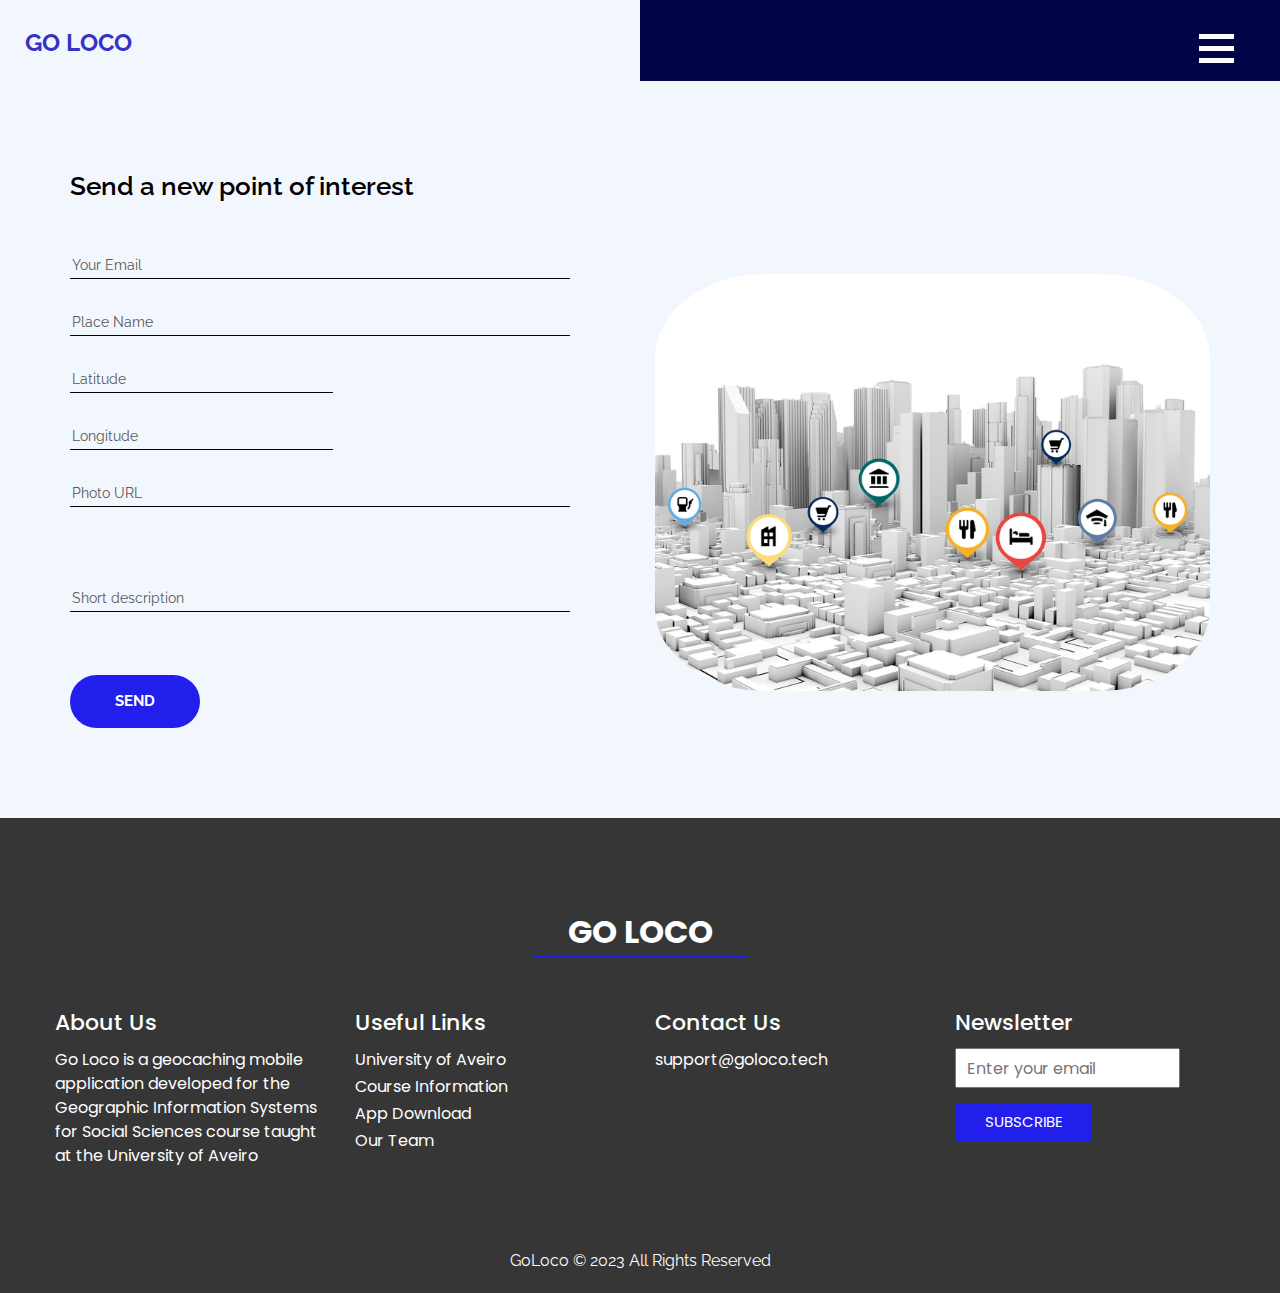
<file: sendpoint.html>
<!DOCTYPE html>
<html>

<head>
  <!-- Basic -->
  <meta charset="utf-8" />
  <meta http-equiv="X-UA-Compatible" content="IE=edge" />
  <!-- Mobile Metas -->
  <meta name="viewport" content="width=device-width, initial-scale=1, shrink-to-fit=no" />
  <!-- Site Metas -->
  <meta name="keywords" content="" />
  <meta name="description" content="" />
  <meta name="author" content="" />

  <title>Go Loco</title>

  <!-- slider stylesheet -->
  <link rel="stylesheet" type="text/css"
    href="https://cdnjs.cloudflare.com/ajax/libs/OwlCarousel2/2.1.3/assets/owl.carousel.min.css" />

  <!-- bootstrap core css -->
  <link rel="stylesheet" type="text/css" href="css/bootstrap.css" />

  <!-- fonts style -->
  <link href="https://fonts.googleapis.com/css?family=Open+Sans:400,700|Poppins:400,700|Raleway:400,700&display=swap"
    rel="stylesheet" />

  <!-- Custom styles for this template -->
  <link href="css/style.css" rel="stylesheet" />
  <!-- responsive style -->
  <link href="css/responsive.css" rel="stylesheet" />
</head>

<body class="sub_page">
  <div class="hero_area">
    <!-- header section strats -->
    <header class="header_section">
      <div class="container-fluid">
        <nav class="navbar navbar-expand-lg custom_nav-container">
          <a class="navbar-brand" href="index.html">
            <span>
              Go Loco
            </span>
          </a>

          <div class="navbar-collapse" id="">
            <div class="custom_menu-btn">
              <button onclick="openNav()">
                <span class="s-1"> </span>
                <span class="s-2"> </span>
                <span class="s-3"> </span>
              </button>
            </div>
            <div id="myNav" class="overlay">
              <div class="overlay-content">
                <a href="index.html">HOME</a>
                <a href="about.html">IMPLEMENTATION</a>
                <a href="sendpoint.html">SEND NEW PLACE</a>
              </div>
            </div>
          </div>
        </nav>
      </div>
    </header>
    <!-- end header section -->
  </div>


  <!-- contact section -->
  <section class="contact_section layout_padding">
    <div class="container">
      <div class="d-flex ">
        <h2>
          Send a new point of interest
        </h2>
      </div>
      <div class="row">
        <div class="col-md-6">

          <form action="https://formsubmit.co/6da56009fff8f37ef9a4b282fae0eb3e" method="post">
            <div class="contact_form-container">
              <div>
                <div>
                  <input type="email" placeholder="Your Email" name="email" required>
                </div>
                <div>
                  <input type="placename" placeholder="Place Name" name="placename" required>
                </div>
                <div style="float:left">
                  <input type="text" placeholder="Latitude" name="lat" size="30" required>
                </div>
                <div style="float:left">
                  <input type="text" placeholder="Longitude" name="lon" size="30" required>
                </div>
                <div class="mt-5">
                  <input type="url" placeholder="Photo URL" name="photo" required>
                </div>
                <div class="mt-5">
                  <input type="text" placeholder="Short description" name="description">
                </div>
                <div class="mt-5">
                  <button type="submit">
                    send
                  </button>
                </div>
              </div>

            </div>

          </form>
        </div>
        <div class="col-md-6">
          <div class="contact_img-box">
            <img src="images/point-of-interest-database.jpg" alt="" style="border-radius: 20%;">
          </div>
        </div>
      </div>
    </div>
  </section>

  <!-- end contact section -->
  <!-- info section -->
  <section class="info_section layout_padding-top">
    <div class="info_logo-box">
      <h2>
        GO LOCO
      </h2>
    </div>
    <div class="container layout_padding2">
      <div class="row">
        <div class="col-md-3">
          <h5>
            About Us
          </h5>
          <p>
            Go Loco is a geocaching mobile application developed for the Geographic Information Systems for Social
            Sciences course taught at the University of Aveiro
          </p>
        </div>
        <div class="col-md-3">
          <h5>
            Useful Links
          </h5>
          <ul>
            <li>
              <a href="https://www.ua.pt/">
                University of Aveiro
              </a>
            </li>
            <li>
              <a href="https://www.ua.pt/pt/uc/15129">
                Course Information
              </a>
            </li>
            <li>
              <a
                href="https://apkfab.com/upload/apk/download?package_id=com.example.cm_project&h=36d68b0db3c16887533893e8b17ea39bd2c12a2439b277dfd0b12bf698a3fe31&v=1673985697810">
                App Download
              </a>
            </li>
            <li>
              <a href="team.html">
                Our Team
              </a>
            </li>
          </ul>
        </div>
        <div class="col-md-3">
          <h5>
            Contact Us
          </h5>
          <ul>
            <li>
              <a href="mailto: support@goloco.tech">
                support@goloco.tech
              </a>
            </li>
          </ul>
        </div>
        <div class="col-md-3">

          <div class="subscribe_container">
            <h5>
              Newsletter
            </h5>
            <div class="form_container">
              <form
                action="https://tech.us14.list-manage.com/subscribe/post?u=6b5f8095c94d0dffbac7649dc&amp;id=acbbd75cd9&amp;f_id=00b183e0f0"
                method="post" id="mc-embedded-subscribe-form" name="mc-embedded-subscribe-form">
                <input type="email" placeholder="Enter your email" name="EMAIL" id="mce-EMAIL" required>
                <button type="submit">
                  Subscribe
                </button>
              </form>
            </div>
          </div>
        </div>
      </div>
    </div>
  </section>

  <!-- end info section -->
  <!-- footer section -->
  <section class="container-fluid footer_section">
    <p>
      <a href="">GoLoco</a>
      &copy; 2023 All Rights Reserved
    </p>
  </section>
  <!-- footer section -->

  <script type="text/javascript" src="js/jquery-3.4.1.min.js"></script>
  <script type="text/javascript" src="js/bootstrap.js"></script>

  <script>
    function openNav() {
      document.getElementById("myNav").classList.toggle("menu_width");
      document
        .querySelector(".custom_menu-btn")
        .classList.toggle("menu_btn-style");
    }
  </script>
  <script type='text/javascript' src='//s3.amazonaws.com/downloads.mailchimp.com/js/mc-validate.js'></script>
  <script
    type='text/javascript'>(function ($) { window.fnames = new Array(); window.ftypes = new Array(); fnames[0] = 'EMAIL'; ftypes[0] = 'email'; fnames[1] = 'FNAME'; ftypes[1] = 'text'; fnames[2] = 'LNAME'; ftypes[2] = 'text'; fnames[3] = 'ADDRESS'; ftypes[3] = 'address'; fnames[4] = 'PHONE'; ftypes[4] = 'phone'; fnames[5] = 'BIRTHDAY'; ftypes[5] = 'birthday'; }(jQuery)); var $mcj = jQuery.noConflict(true);</script>
</body>

</html>
</file>
<file: css/style.css>
body {
  font-family: 'Raleway', sans-serif;
  color: #0c0c0c;
  background-color: #ffffff;
}

.layout_margin {
  margin: 90px 0;
}

.layout_padding {
  padding: 90px 0;
}

.layout_padding2 {
  padding: 45px 0;
}

.layout_padding2-top {
  padding-top: 45px;
}

.layout_padding2-bottom {
  padding-bottom: 45px;
}

.layout_padding-top {
  padding-top: 90px;
}

.layout_padding-bottom {
  padding-bottom: 90px;
}

.heading_container h2 {
  font-weight: bold;
  color: #1d1e31;
  text-align: center;
  position: relative;
  padding-bottom: 10px;
}

.heading_container h2::before {
  content: "";
  width: 100px;
  height: 1px;
  background-color: #1911ff;
  position: absolute;
  left: 50%;
  -webkit-transform: translateX(-50%);
          transform: translateX(-50%);
  bottom: 0;
}

.hero_next_section-margin {
  margin-top: 100px;
}

/*header section*/
.hero_area {
  height: 100vh;
  position: relative;
  background: -webkit-gradient(linear, left top, right top, color-stop(50%, #f2f7fd), color-stop(45%, #a6a9e0));
  background: linear-gradient(to right, #f2f7fd 50%, #010547 45%);
}

.sub_page .hero_area {
  height: auto;
}

.header_section .container-fluid {
  padding-right: 25px;
  padding-left: 25px;
}

.header_section .nav_container {
  margin: 0 auto;
}

.custom_nav-container.navbar-expand-lg .navbar-nav .nav-link img {
  width: 22px;
  margin-right: 15px;
}

.custom_nav-container.navbar-expand-lg .navbar-nav .nav-link {
  padding: 0px 25px;
  color: #fefeff;
  text-align: center;
  font-family: "Roboto", sans-serif;
}

.custom_menu-btn {
  z-index: 9;
  position: absolute;
  right: 15px;
  top: 14px;
}

.custom_menu-btn button {
  margin-top: 12px;
  outline: none;
  border: none;
  background-color: transparent;
}

.custom_menu-btn span {
  display: block;
  width: 35px;
  height: 5px;
  background-color: #fff;
  margin: 7px 0;
  -webkit-transition: all .3s;
  transition: all .3s;
}

.custom_menu-btn .custom_menu-btn .s-2 {
  -webkit-transition: all .1s;
  transition: all .1s;
}

.menu_btn-style button {
  position: fixed;
  right: 29px;
  top: 14px;
}

.menu_btn-style button .s-1 {
  -webkit-transform: rotate(45deg) translateY(17px);
          transform: rotate(45deg) translateY(17px);
}

.menu_btn-style button .s-2 {
  -webkit-transform: translateX(100px);
          transform: translateX(100px);
}

.menu_btn-style button .s-3 {
  -webkit-transform: rotate(-45deg) translateY(-17px);
          transform: rotate(-45deg) translateY(-17px);
}

.overlay {
  height: 100%;
  width: 0;
  position: fixed;
  z-index: 1;
  top: 0;
  left: 0;
  background-color: black;
  background-color: rgba(0, 0, 0, 0.9);
  overflow-x: hidden;
  -webkit-transition: 0.5s;
  transition: 0.5s;
}

.overlay .closebtn {
  position: absolute;
  top: 0;
  right: 30px;
  font-size: 60px;
}

.overlay a {
  padding: 0px;
  text-decoration: none;
  font-size: 22px;
  color: #f1f1f1;
  display: block;
  -webkit-transition: 0.3s;
  transition: 0.3s;
}

.overlay-content {
  position: relative;
  top: 25%;
  width: 100%;
  text-align: center;
  margin-top: 30px;
}

.menu_width {
  width: 100%;
}

a,
a:hover,
a:focus {
  text-decoration: none;
}

a:hover,
a:focus {
  color: initial;
}

.btn,
.btn:focus {
  outline: none !important;
  -webkit-box-shadow: none;
          box-shadow: none;
}

.custom_nav-container .nav_search-btn {
  background-image: url(../images/search-icon.png);
  background-size: 18px;
  background-repeat: no-repeat;
  width: 35px;
  height: 35px;
  padding: 0;
  border: none;
  margin: 0 40px 0 15px;
  background-position: center;
}

.navbar-brand {
  display: -webkit-box;
  display: -ms-flexbox;
  display: flex;
  -webkit-box-align: center;
      -ms-flex-align: center;
          align-items: center;
}

.navbar-brand img {
  width: 40px;
  margin-right: 5px;
}

.navbar-brand span {
  text-transform: uppercase;
  font-size: 24px;
  font-weight: 700;
  color: #3732c6;
  margin-top: 5px;
}

.custom_nav-container {
  z-index: 99999;
  padding: 15px 0;
}

.custom_nav-container .navbar-toggler {
  outline: none;
}

.custom_nav-container .navbar-toggler .navbar-toggler-icon {
  background-image: url(../images/menu.png);
  background-size: 55px;
}

.quote_btn-container a {
  display: inline-block;
  padding: 5px 15px;
  background-color: #fc5d35;
  color: #f7f7f7;
  font-size: 14px;
  text-transform: uppercase;
}

/*end header section*/
.slider_section {
  display: -webkit-box;
  display: -ms-flexbox;
  display: flex;
  -webkit-box-align: center;
      -ms-flex-align: center;
          align-items: center;
  height: calc(100% - 75px);
  padding: 50px 0;
}

.slider_section .row {
  -webkit-box-align: center;
      -ms-flex-align: center;
          align-items: center;
  position: unset;
}

.slider_section .row .col-md-7,
.slider_section .row .col-md-5 {
  position: unset;
}

.slider_section .carousel {
  position: unset;
}

.slider_section .detail-box h2 {
  text-transform: uppercase;
  font-weight: normal;
  font-size: 2.5rem;
}

.slider_section .detail-box h1 {
  text-transform: uppercase;
  font-weight: bold;
  color: #2a3ace;
  font-size: 5.5rem;
}

.slider_section .detail-box a {
  display: inline-block;
  padding: 10px 60px;
  background-color: #1d1e31;
  color: #fefdfc;
  border-radius: 0;
  border: 1px solid #1d1e31;
  text-transform: uppercase;
  margin-top: 35px;
}

.slider_section .detail-box a:hover {
  background-color: transparent;
  color: #1d1e31;
}

.slider_section .img-box img {
  height: 100%;
}

.slider_section .carousel-control-prev,
.slider_section .carousel-control-next {
  width: 60px;
  height: 60px;
  border-radius: 100%;
  left: 50%;
  opacity: 1;
  -webkit-transform: translateX(-50%);
          transform: translateX(-50%);
  background-repeat: no-repeat;
}

.slider_section .carousel-control-prev {
  background-color: #1d1e31;
  top: 80px;
  background-image: url(../images/left-arrow.png);
  background-position: 14px center;
}

.slider_section .carousel-control-next {
  background-color: #f2f7fd;
  top: initial;
  bottom: 150px;
  background-image: url(../images/right-arrow.png);
  background-position: 35px center;
}

.slider_section .carousel-indicators {
  margin: 0;
  bottom: 50%;
  -webkit-box-orient: vertical;
  -webkit-box-direction: normal;
      -ms-flex-direction: column;
          flex-direction: column;
  left: 25px;
  -webkit-transform: translateY(50%);
          transform: translateY(50%);
}

.slider_section .carousel-indicators li {
  margin: 0;
  width: 30px;
  height: 30px;
  background-color: #1d1e31;
  opacity: 1;
}

.slider_section .carousel-indicators li.active {
  background-color: #1434d6;
}

.feature_section {
  background-color: #fafafa;
  font-family: 'Poppins', sans-serif;
}

.feature_section .box {
  background-color: #fcfcfd;
  padding: 15px;
  margin: 45px 0;
}

.feature_section .box .head-box {
  display: -webkit-box;
  display: -ms-flexbox;
  display: flex;
  -webkit-box-align: center;
      -ms-flex-align: center;
          align-items: center;
}

.feature_section .box .head-box .img-box {
  margin-right: 15px;
}

.feature_section .box .head-box .img-box svg {
  width: 50px;
  height: auto;
  fill: #1111e4;
}

.feature_section .box .head-box h6 {
  font-weight: bold;
  font-size: 18px;
}

.feature_section .box .detail-box {
  margin-top: 15px;
}

.feature_section .box .detail-box p {
  margin: 0;
  font-family: 'Open Sans', sans-serif;
}

.feature_section .box:hover {
  background-color: #355ef2;
  color: #fefdfc;
}

.feature_section .box:hover .head-box .img-box svg {
  fill: #fefdfc;
}

.feature_section a {
  display: inline-block;
  padding: 10px 40px;
  background-color: #221eec;
  color: #fefdfc;
  border-radius: 0;
  border: 1px solid #5566a9;
}

.feature_section a:hover {
  background-color: transparent;
  color: #5566a9;
}

.download_section {
  font-family: 'Poppins', sans-serif;
}

.download_section .box {
  background-color: #313e5d;
  padding: 15px;
  margin: 45px 0;
  color: #fefdfc;
}

.download_section .box .head-box {
  display: -webkit-box;
  display: -ms-flexbox;
  display: flex;
  -webkit-box-align: center;
      -ms-flex-align: center;
          align-items: center;
}

.download_section .box .head-box .img-box {
  margin-right: 15px;
  width: 60px;
  height: 60px;
  border: 1px solid #fefdfc;
  display: -webkit-box;
  display: -ms-flexbox;
  display: flex;
  -webkit-box-pack: center;
      -ms-flex-pack: center;
          justify-content: center;
  -webkit-box-align: center;
      -ms-flex-align: center;
          align-items: center;
}

.download_section .box .head-box .img-box img {
  width: 30px;
}

.download_section .box .head-box h6 {
  font-weight: bold;
  font-size: 18px;
}

.download_section .box .detail-box {
  margin-top: 15px;
}

.download_section .box .detail-box p {
  margin: 0;
  font-family: 'Open Sans', sans-serif;
}

.download_section .btn-1 {
  display: inline-block;
  padding: 10px 40px;
  background-color: #221eec;
  color: #fefdfc;
  border-radius: 0;
  border: 1px solid #5566a9;
  margin-top: 25px;
}

.download_section .btn-1:hover {
  background-color: transparent;
  color: #6077bd;
}

.download_section .btn-2 {
  display: inline-block;
  padding: 10px 40px;
  background-color: #221eec;
  color: #fefdfc;
  border-radius: 0;
  border: 1px solid #5566a9;
  margin-top: 25px;
}

.download_section .btn-2:hover {
  background-color: transparent;
  color: #6077bd;
}

.download_section .main-img-box {
  display: -webkit-box;
  display: -ms-flexbox;
  display: flex;
  -webkit-box-pack: center;
      -ms-flex-pack: center;
          justify-content: center;
}

.download_section .main-img-box img {
  width: 75%;
  -webkit-filter: drop-shadow(0px 0px 30px rgba(0, 0, 0, 0.37));
          filter: drop-shadow(0px 0px 30px rgba(0, 0, 0, 0.37));
}

.about_section {
  background-image: url(../images/about-bg.jpg);
  background-size: cover;
  background-position: center;
  background-attachment: fixed;
}

.about_section .row {
  -webkit-box-pack: justify;
      -ms-flex-pack: justify;
          justify-content: space-between;
}

.about_section .detail-box {
  height: 550px;
  display: -webkit-box;
  display: -ms-flexbox;
  display: flex;
  -webkit-box-orient: vertical;
  -webkit-box-direction: normal;
      -ms-flex-direction: column;
          flex-direction: column;
  -webkit-box-align: start;
      -ms-flex-align: start;
          align-items: flex-start;
}

.about_section .detail-box.b-1 {
  -webkit-box-pack: end;
      -ms-flex-pack: end;
          justify-content: flex-end;
}

.about_section .detail-box.b-1 a {
  display: inline-block;
  padding: 10px 40px;
  background-color: #221eec;
  color: #fefdfc;
  border-radius: 0;
  border: 1px solid #5566a9;
}

.about_section .detail-box.b-1 a:hover {
  background-color: transparent;
  color: #5566a9;
}

.subscribe_section {
  background-color: #f2f7fd;
}

.subscribe_section form {
  display: -webkit-box;
  display: -ms-flexbox;
  display: flex;
  -webkit-box-pack: justify;
      -ms-flex-pack: justify;
          justify-content: space-between;
}

.subscribe_section form input {
  width: 69%;
  height: 50px;
  border: none;
  padding-left: 15px;
  -webkit-box-shadow: 0px 0px 12px 0px rgba(0, 0, 0, 0.12);
  box-shadow: 0px 0px 12px 0px rgba(0, 0, 0, 0.12);
}

.subscribe_section form button {
  width: 29%;
  height: 50px;
  text-transform: uppercase;
  display: inline-block;
  padding: 0 0;
  background-color: #221eec;
  color: #fefdfc;
  border-radius: 0;
  border: 1px solid #5566a9;
  font-weight: bold;
  line-height: 50px;
}

.subscribe_section form button:hover {
  background-color: transparent;
  color: #5566a9;
}

.client_section .client_container .client-id {
  display: -webkit-box;
  display: -ms-flexbox;
  display: flex;
}

.client_section .client_container .client-id .img-box {
  width: 75px;
  margin-right: 15px;
}

.client_section .client_container .client-id .img-box img {
  width: 100%;
}

.client_section .client_container .client-id .name img {
  width: 35px;
}

.client_section .client_container .client-id .name h6 {
  color: #000000;
  margin: 5px 0;
  font-weight: bold;
}

.client_section .client_container .client-detail {
  margin-top: 20px;
}

.client_section .client_container a {
  display: inline-block;
  padding: 10px 40px;
  background-color: #221eec;
  color: #fefdfc;
  border-radius: 0;
  border: 1px solid #5566a9;
}

.client_section .client_container a:hover {
  background-color: transparent;
  color: #5566a9;
}

/* contact section */
.contact_section {
  background-color: #f2f7fd;
}

.contact_section h2 {
  font-size: 26px;
  color: #010103;
  font-weight: 600;
  font-family: 'Raleway', sans-serif;
  margin-bottom: 35px;
}

.contact_section .row {
  -webkit-box-align: center;
      -ms-flex-align: center;
          align-items: center;
}

.contact_section input {
  border: none;
  outline: none;
  border-bottom: 1px solid #000;
  width: 90%;
  margin: 15px 0;
  background-color: transparent;
}

.contact_section input::-webkit-input-placeholder {
  color: #595959;
  font-size: 14px;
}

.contact_section input:-ms-input-placeholder {
  color: #595959;
  font-size: 14px;
}

.contact_section input::-ms-input-placeholder {
  color: #595959;
  font-size: 14px;
}

.contact_section input::placeholder {
  color: #595959;
  font-size: 14px;
}

.contact_form-container button {
  border: none;
  background-color: #221eec;
  color: #fff;
  font-size: 15px;
  padding: 15px 45px;
  border-radius: 30px;
  text-transform: uppercase;
  font-weight: bold;
}

.contact_img-box {
  display: -webkit-box;
  display: -ms-flexbox;
  display: flex;
  -webkit-box-align: center;
      -ms-flex-align: center;
          align-items: center;
}

.contact_img-box img {
  width: 100%;
}

/* end contact section */
/* info section */
.info_section {
  background-color: #363636;
  color: #ffffff;
  font-family: 'Poppins', sans-serif;
}

.info_section h5 {
  margin-bottom: 12px;
  font-size: 22px;
}

.info_logo-box {
  display: -webkit-box;
  display: -ms-flexbox;
  display: flex;
  -webkit-box-pack: center;
      -ms-flex-pack: center;
          justify-content: center;
}

.info_logo-box h2 {
  font-weight: bold;
  padding: 5px 35px;
  border-bottom: 1.5px solid #221eec;
}

.info_section ul {
  padding: 0;
}

.info_section ul li {
  list-style-type: none;
  margin: 3px 0;
}

.info_section ul li a {
  color: #ffffff;
}

.info_section ul li a:hover {
  color: #221eec;
}

.info_section .form_container input {
  width: 225px;
  height: 40px;
  padding: 10px;
}

.info_section .form_container::-webkit-input-placeholder {
  color: #ccc8c8;
}

.info_section .form_container:-ms-input-placeholder {
  color: #ccc8c8;
}

.info_section .form_container::-ms-input-placeholder {
  color: #ccc8c8;
}

.info_section .form_container::placeholder {
  color: #ccc8c8;
}

.info_section .form_container button {
  background-color: #221eec;
  border: none;
  outline: none;
  color: #fff;
  padding: 8px 30px;
  margin-top: 15px;
  font-size: 15px;
  text-transform: uppercase;
}

.social_container {
  width: 95%;
  margin: 0 auto;
  border-top: 1px solid #898989;
  padding: 25px 0;
}

.info_section .social-box {
  margin: 0 auto;
  width: 400px;
  display: -webkit-box;
  display: -ms-flexbox;
  display: flex;
  -webkit-box-pack: center;
      -ms-flex-pack: center;
          justify-content: center;
}

.info_section .social-box img {
  width: 35px;
  margin-right: 5px;
}

/* end info section */
/* footer section*/
.footer_section {
  background-color: #363636;
  padding: 20px;
}

.footer_section p {
  margin: 0;
  text-align: center;
  color: #fefdfc;
}

.footer_section a {
  color: #fefdfc;
}
/*# sourceMappingURL=style.css.map */
</file>
<file: css/responsive.css>
@media (max-width: 1120px) {


    .slider_section .img-box img {
        height: auto;
        width: 100%;
    }

    .slider_section .detail-box h1 {
        font-size: 4.5rem;
    }
}

@media (max-width: 992px) {

    .slider_section .detail-box h1 {
        font-size: 3.5rem;
    }

    .slider_section .detail-box h2 {
        font-size: 2rem;
    }

    .slider_section .carousel-control-prev {
        top: 15px;
    }

    .slider_section .carousel-control-next {
        bottom: 75px;
    }
}

@media (max-width: 768px) {
    .hero_area {
        background: linear-gradient(to bottom, #f2f7fd 50%, #1d1e31 45%);
    }

    .sub_page .hero_area {
        background: linear-gradient(to bottom, #f2f7fd 50%, #f2f7fd 45%);
    }

    .hero_area {
        height: auto;
    }

    .custom_menu-btn span {
        background-color: #1d1e31;
    }

    .menu_btn-style button span {
        background-color: #fff;
    }

    .carousel-indicators {
        display: none;
    }

    .slider_section .img-box {
        margin-top: 45px;
    }

    .slider_section .carousel-control-prev,
    .slider_section .carousel-control-next {
        display: none;
    }

    .download_section .main-img-box {
        margin-top: 45px;
    }

    .about_section {
        background-image: linear-gradient(rgba(255, 255, 255, .8), rgba(255, 255, 255, .8)), url("../images/about-bg.jpg");
    }

    .about_section .detail-box {
        text-align: center;
        height: auto;
    }

    .about_section .detail-box.b-1 a {
        margin: 0 auto;
    }

    .about_section .detail-box.b-1 {
        margin-bottom: 45px;
    }

    .info_section .col-md-3 {
        padding: 20px 25px;
        text-align: center;
    }

    .contact_img-box {
        margin-top: 45px;
    }
}

@media (max-width: 576px) {
    .contact_section input {
        width: 100%;
    }

    .info_section .social-box {
        width: auto;
    }
}

@media (max-width: 480px) {}

@media (max-width: 400px) {
    .slider_section .detail-box h2 {
        font-size: 1.5rem;
    }

    .slider_section .detail-box h1 {
        font-size: 2.5rem;
    }

    .subscribe_section form {
        flex-direction: column;
        align-items: center;
    }

    .subscribe_section form input {
        width: 100%;
        height: 45px;
    }

    .subscribe_section form button {
        width: 150px;
        height: 45px;
        line-height: 45px;
        margin-top: 25px;
    }
}

@media (max-width: 360px) {}

@media (min-width: 1200px) {
    .container {
        max-width: 1170px;
    }

}
</file>
